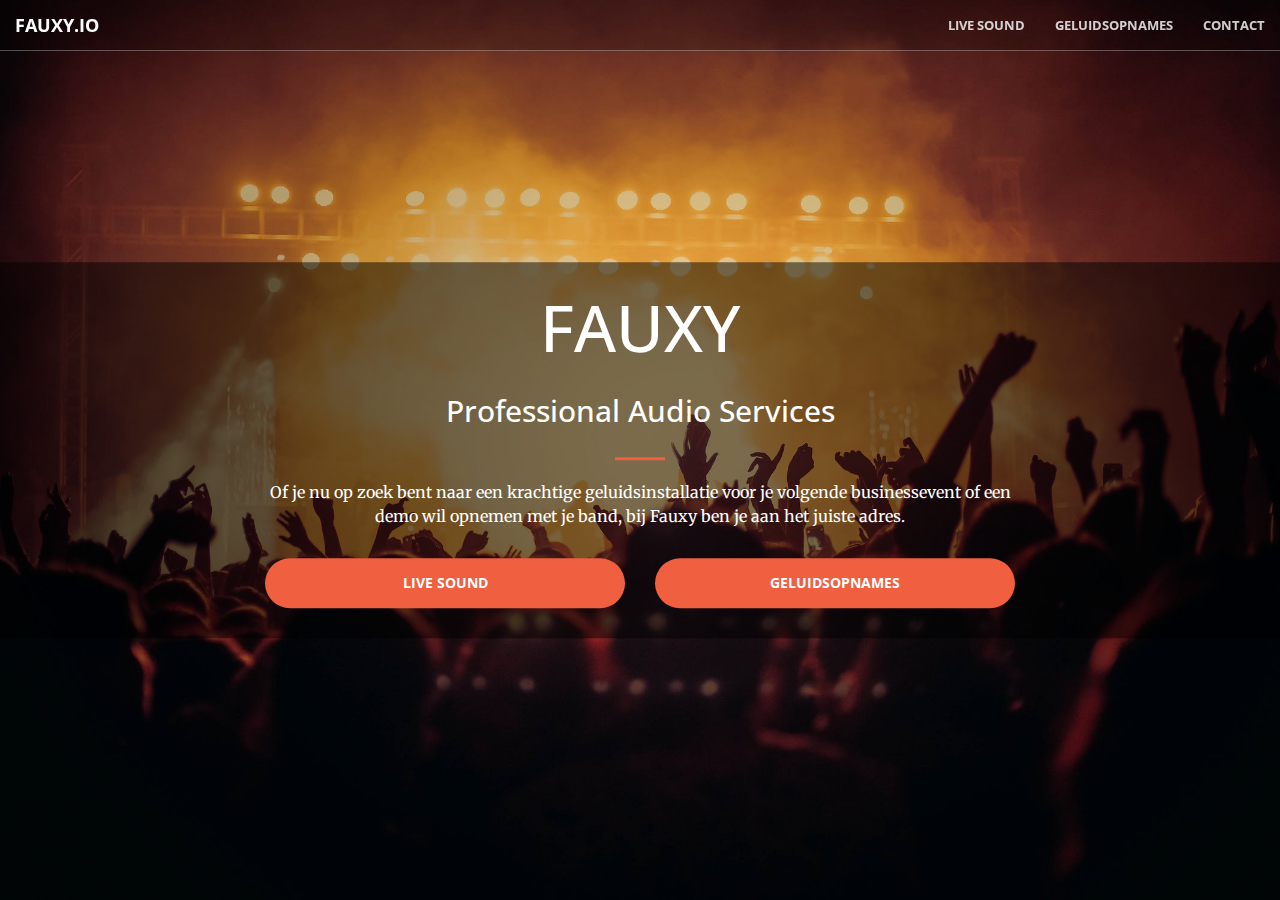
<file: index.html>
<!DOCTYPE html>
<html lang="nl">

<head>
    <meta charset="utf-8">
    <meta http-equiv="X-UA-Compatible" content="IE=edge">
    <meta name="viewport" content="width=device-width, initial-scale=1">
    <meta name="description" content="Live sound en geluidsopnames.">
    <meta name="author" content="Pieter Delbeke">
    <title>Fauxy.io - Professional Audio Services</title>

    <meta name="distribution" content="global">
    <meta name="language" content="dutch">
    <meta http-equiv="language" content="NL">
    <meta property="og:locale" content="nl_BE">
    <meta property="og:type" content="website">
    <meta property="og:title" content="Fauxy.io - Professional Audio Services">
    <meta property="og:description" content="Of je nu opzoek bent naar een krachtige geluidsinstallatie voor je volgende business event of een demo wil
    opnemen met je band, bij Fauxy ben je aan het juiste adres.">
    <meta property="og:url" content="https://www.fauxy.io">
    <meta property="og:site_name" content="Fauxy.io">
    <meta property="og:image" content="https://www.fauxy.io/img/portfolio/4.jpg">
    <meta name="twitter:creator" content="@delbekepieter">
    <meta name="twitter:card" content="summary_large_image">
    <meta name="twitter:title" content="Fauxy.io - Mobiele opnamestudio">
    <meta name="twitter:description" content="Of je nu opzoek bent naar een krachtige geluidsinstallatie voor je volgende business event of een demo wil
    opnemen met je band, bij Fauxy ben je aan het juiste adres.">
    <meta name="twitter:site" content="@delbekepieter">
    <meta name="twitter:domain" content="Fauxy.io">
    <meta name="twitter:image:src" content="https://www.fauxy.io/img/portfolio/4.jpg">

    <!-- Bootstrap Core CSS -->
    <link rel="stylesheet" href="/css/bootstrap.min.css" type="text/css">
    <link rel="canonical" href="https://www.fauxy.io" />

    <!-- Custom Fonts -->
    <link href='https://fonts.googleapis.com/css?family=Open+Sans:300italic,400italic,600italic,700italic,800italic,400,300,600,700,800'
        rel='stylesheet' type='text/css'>
    <link href='https://fonts.googleapis.com/css?family=Merriweather:400,300,300italic,400italic,700,700italic,900,900italic'
        rel='stylesheet' type='text/css'>
    <link rel="stylesheet" href="/font-awesome/css/font-awesome.min.css" type="text/css">

    <!-- Plugin CSS -->
    <link rel="stylesheet" href="/css/animate.min.css" type="text/css">

    <!-- Custom CSS -->
    <link rel="stylesheet" href="/css/creative.css" type="text/css">

    <!-- HTML5 Shim and Respond.js IE8 support of HTML5 elements and media queries -->
    <!-- WARNING: Respond.js doesn't work if you view the page via file:// -->
    <!--[if lt IE 9]>
        <script src="https://oss.maxcdn.com/libs/html5shiv/3.7.0/html5shiv.js"></script>
        <script src="https://oss.maxcdn.com/libs/respond.js/1.4.2/respond.min.js"></script>
    <![endif]-->
</head>
<style>
    html,
    body {
        background-color: #000308;
        color: white;
    }

    h1 {
        margin-top: 10px;
        margin-bottom: 10px;
        text-transform: uppercase;
    }

    .hero {
        height: 100%;
        text-align: center;
        background-size: cover;
    }

    .hero>.box {
        position: absolute;
        top: 50%;
        width: 100%;
        transform: translateY(-50%);
        background-color: rgba(0, 0, 0, 0.5);
        padding: 20px 0;
    }

    .btn {
        width: 100%;
        margin: 10px 0;
    }
</style>

<body id="page-top">
    <nav id="mainNav" class="navbar navbar-default navbar-fixed-top">
        <div class="container-fluid">
            <!-- Brand and toggle get grouped for better mobile display -->
            <div class="navbar-header">
                <button type="button" class="navbar-toggle collapsed" data-toggle="collapse" data-target="#bs-example-navbar-collapse-1">
                    <span class="sr-only">Toggle navigation</span>
                    <span class="icon-bar"></span>
                    <span class="icon-bar"></span>
                    <span class="icon-bar"></span>
                </button>
                <a class="navbar-brand page-scroll" href="/">Fauxy.io</a>
            </div>

            <!-- Collect the nav links, forms, and other content for toggling -->
            <div class="collapse navbar-collapse" id="bs-example-navbar-collapse-1">
                <ul class="nav navbar-nav navbar-right">
                    <li>
                        <a class="page-scroll" href="/livesound">Live Sound</a>
                    </li>
                    <li>
                        <a class="page-scroll" href="/recording">Geluidsopnames</a>
                    </li>
                    <li>
                        <a class="page-scroll" href="/contact">Contact</a>
                    </li>
                </ul>
            </div>
            <!-- /.navbar-collapse -->
        </div>
        <!-- /.container-fluid -->
    </nav>
    <div class="hero" style="background-image: url(../img/header-main.jpg);">
        <div class="box">
            <div class="container">
                <div class="row">
                    <div class="col-sm-12">
                        <h1>Fauxy</h1>
                    </div>
                </div>
                <div class="row">
                    <div class="col-sm-12">
                        <h2>Professional Audio Services</h2>
                    </div>
                </div>
                <div class="row">
                    <div class="col-sm-12">
                        <hr>
                    </div>
                </div>
                <div class="row">
                    <div class="col-sm-offset-2 col-sm-8">
                        <p>Of je nu op zoek bent naar een krachtige geluidsinstallatie voor je volgende businessevent of een
                            demo wil opnemen met je band, bij Fauxy ben je aan het juiste adres.</p>
                    </div>
                </div>
                <div class="row">
                    <div class="col-sm-offset-2 col-sm-4">
                        <a href="/livesound" class="btn btn-primary btn-xl page-scroll">Live Sound</a>
                    </div>
                    <div class="col-sm-4">
                        <a href="/recording" class="btn btn-primary btn-xl page-scroll">Geluidsopnames</a>
                    </div>
                </div>
            </div>
        </div>
    </div>

    <!-- jQuery -->
    <script src="/js/jquery.js"></script>

    <!-- Bootstrap Core JavaScript -->
    <script src="/js/bootstrap.min.js"></script>

    <!-- Plugin JavaScript -->
    <script src="/js/jquery.easing.min.js"></script>
    <script src="/js/jquery.fittext.js"></script>
    <script src="/js/wow.min.js"></script>

    <!-- Custom Theme JavaScript -->
    <script src="/js/creative.js"></script>

    <!-- Google Analytics -->
    <script>
        (function (i, s, o, g, r, a, m) {
            i['GoogleAnalyticsObject'] = r; i[r] = i[r] || function () {
                (i[r].q = i[r].q || []).push(arguments)
            }, i[r].l = 1 * new Date(); a = s.createElement(o),
                m = s.getElementsByTagName(o)[0]; a.async = 1; a.src = g; m.parentNode.insertBefore(a, m)
        })(window, document, 'script', '//www.google-analytics.com/analytics.js', 'ga');

        ga('create', 'UA-74346680-1', 'auto');
        ga('send', 'pageview');
    </script>
</body>

</html>
</file>
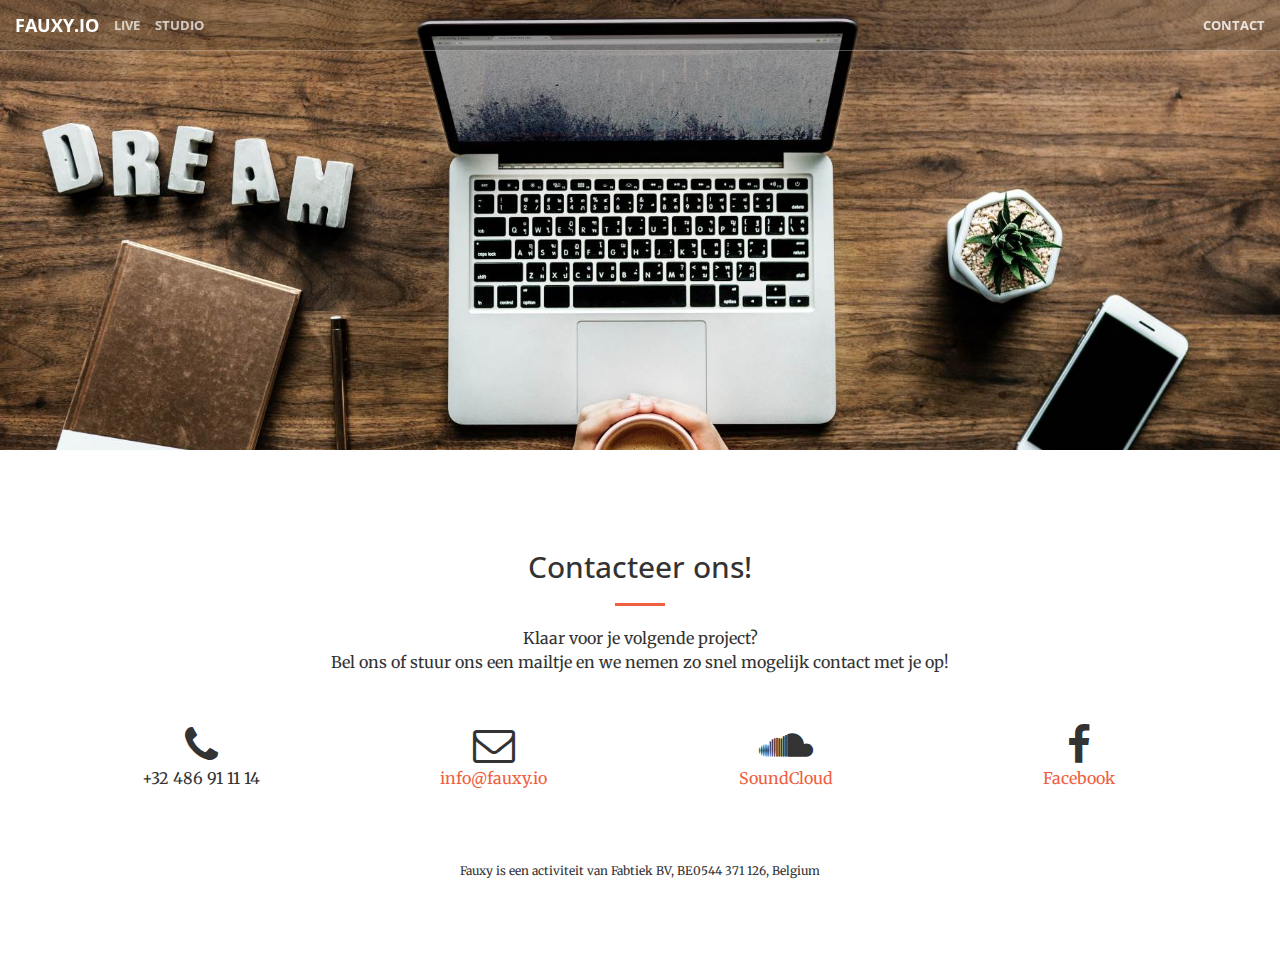
<file: contact/index.html>
<!DOCTYPE html>
<html lang="nl">
<head>
    <meta charset="utf-8">
    <meta http-equiv="X-UA-Compatible" content="IE=edge">
    <meta name="viewport" content="width=device-width, initial-scale=1">
    <meta name="description" content="Maak opnames van je groep op unieke locaties met onze mobiele opnamestudio.">
    <meta name="author" content="Pieter Delbeke">
    <title>Fauxy.io - Mobiele opnamestudio</title>

    <meta name="distribution" content="global">
    <meta name="language" content="dutch">
    <meta http-equiv="language" content="NL">
    <meta property="og:locale" content="nl_BE">
    <meta property="og:type" content="website">
    <meta property="og:title" content="Fauxy.io - Mobiele opnamestudio">
    <meta property="og:description" content="Maak opnames van je groep op unieke locaties met onze mobiele opnamestudio.">
    <meta property="og:url" content="https://www.fauxy.io">
    <meta property="og:site_name" content="Fauxy.io">
    <meta property="og:image" content="https://www.fauxy.io/img/portfolio/4.jpg">
    <meta name="twitter:creator" content="@delbekepieter">
    <meta name="twitter:card" content="summary_large_image">
    <meta name="twitter:title" content="Fauxy.io - Mobiele opnamestudio">
    <meta name="twitter:description" content="Maak opnames van je groep op unieke locaties met onze mobiele opnamestudio.">
    <meta name="twitter:site" content="@delbekepieter">
    <meta name="twitter:domain" content="Fauxy.io">
    <meta name="twitter:image:src" content="https://www.fauxy.io/img/portfolio/4.jpg">

    <!-- Bootstrap Core CSS -->
    <link rel="stylesheet" href="/css/bootstrap.min.css" type="text/css">
    <link rel="canonical" href="https://www.fauxy.io" />

    <!-- Custom Fonts -->
    <link href='https://fonts.googleapis.com/css?family=Open+Sans:300italic,400italic,600italic,700italic,800italic,400,300,600,700,800' rel='stylesheet' type='text/css'>
    <link href='https://fonts.googleapis.com/css?family=Merriweather:400,300,300italic,400italic,700,700italic,900,900italic' rel='stylesheet' type='text/css'>
    <link rel="stylesheet" href="/font-awesome/css/font-awesome.min.css" type="text/css">

    <!-- Plugin CSS -->
    <link rel="stylesheet" href="/css/animate.min.css" type="text/css">

    <!-- Custom CSS -->
    <link rel="stylesheet" href="/css/creative.css" type="text/css">

    <!-- HTML5 Shim and Respond.js IE8 support of HTML5 elements and media queries -->
    <!-- WARNING: Respond.js doesn't work if you view the page via file:// -->
    <!--[if lt IE 9]>
        <script src="https://oss.maxcdn.com/libs/html5shiv/3.7.0/html5shiv.js"></script>
        <script src="https://oss.maxcdn.com/libs/respond.js/1.4.2/respond.min.js"></script>
    <![endif]-->
</head>
<body id="page-top">

    <nav id="mainNav" class="navbar navbar-default navbar-fixed-top">
        <div class="container-fluid">
            <!-- Brand and toggle get grouped for better mobile display -->
            <div class="navbar-header">
                <button type="button" class="navbar-toggle collapsed" data-toggle="collapse" data-target="#bs-example-navbar-collapse-1">
                    <span class="sr-only">Toggle navigation</span>
                    <span class="icon-bar"></span>
                    <span class="icon-bar"></span>
                    <span class="icon-bar"></span>
                </button>   
                <a class="navbar-brand page-scroll" href="/">Fauxy.io</a>
                <a class="navbar-brand page-scroll subbrand" href="/livesound">Live</a>
                <a class="navbar-brand page-scroll subbrand" href="/recording">Studio</a>
            </div>

            <!-- Collect the nav links, forms, and other content for toggling -->
            <div class="collapse navbar-collapse" id="bs-example-navbar-collapse-1">
                <ul class="nav navbar-nav navbar-right">
                    <li>
                        <a class="page-scroll" href="/contact">Contact</a>
                    </li>
                </ul>
            </div>
            <!-- /.navbar-collapse -->
        </div>
        <!-- /.container-fluid -->
    </nav>

    <header style="background-image: url(../img/header-contact.jpg); height: 50%; min-height: 50%;">
    </header>

    <section id="contact">
        <div class="container">
            <div class="row">
                <div class="col-lg-8 col-lg-offset-2 text-center" style="margin-bottom: 30px;">
                    <h2 class="section-heading">Contacteer ons!</h2>
                    <hr class="primary">
                    <p>Klaar voor je volgende project?<br>
                       Bel ons of stuur ons een mailtje en we nemen zo snel mogelijk contact met je op!</p>
                </div>
                <div class="col-lg-3 text-center">
                    <i class="fa fa-phone fa-3x wow bounceIn"></i>
                    <p>+32 486 91 11 14</p>
                </div>
                <div class="col-lg-3 text-center">
                    <i class="fa fa-envelope-o fa-3x wow bounceIn" data-wow-delay=".1s"></i>
                    <p><a href="mailto:info@fauxy.io">info@fauxy.io</a></p>
                </div>
                <div class="col-lg-3 text-center">
                    <i class="fa fa-soundcloud fa-3x wow bounceIn" data-wow-delay=".1s"></i>
                    <p><a href="https://soundcloud.com/pieter-delbeke-89203799" target="_blank">SoundCloud</a></p>
                </div>
                <div class="col-lg-3 text-center">
                  <i class="fa fa-facebook fa-3x wow bounceIn" data-wow-delay=".1s"></i>
                  <p><a href="https://www.facebook.com/fauxy.io/" target="_blank">Facebook</a></p>
              </div>
                <div class="col-lg-8 col-lg-offset-2 text-center" style="margin-top:50px;">
                    <small>Fauxy is een activiteit van Fabtiek BV, BE0544 371 126, Belgium</small>
                </div>
            </div>
        </div>
    </section>

    <!-- jQuery -->
    <script src="/js/jquery.js"></script>

    <!-- Bootstrap Core JavaScript -->
    <script src="/js/bootstrap.min.js"></script>

    <!-- Plugin JavaScript -->
    <script src="/js/jquery.easing.min.js"></script>
    <script src="/js/jquery.fittext.js"></script>
    <script src="/js/wow.min.js"></script>

    <!-- Custom Theme JavaScript -->
    <script src="/js/creative.js"></script>

    <!-- Google Analytics -->
    <script>
      (function(i,s,o,g,r,a,m){i['GoogleAnalyticsObject']=r;i[r]=i[r]||function(){
      (i[r].q=i[r].q||[]).push(arguments)},i[r].l=1*new Date();a=s.createElement(o),
      m=s.getElementsByTagName(o)[0];a.async=1;a.src=g;m.parentNode.insertBefore(a,m)
      })(window,document,'script','//www.google-analytics.com/analytics.js','ga');

      ga('create', 'UA-74346680-1', 'auto');
      ga('send', 'pageview');
    </script>

</body>

</html>
</file>
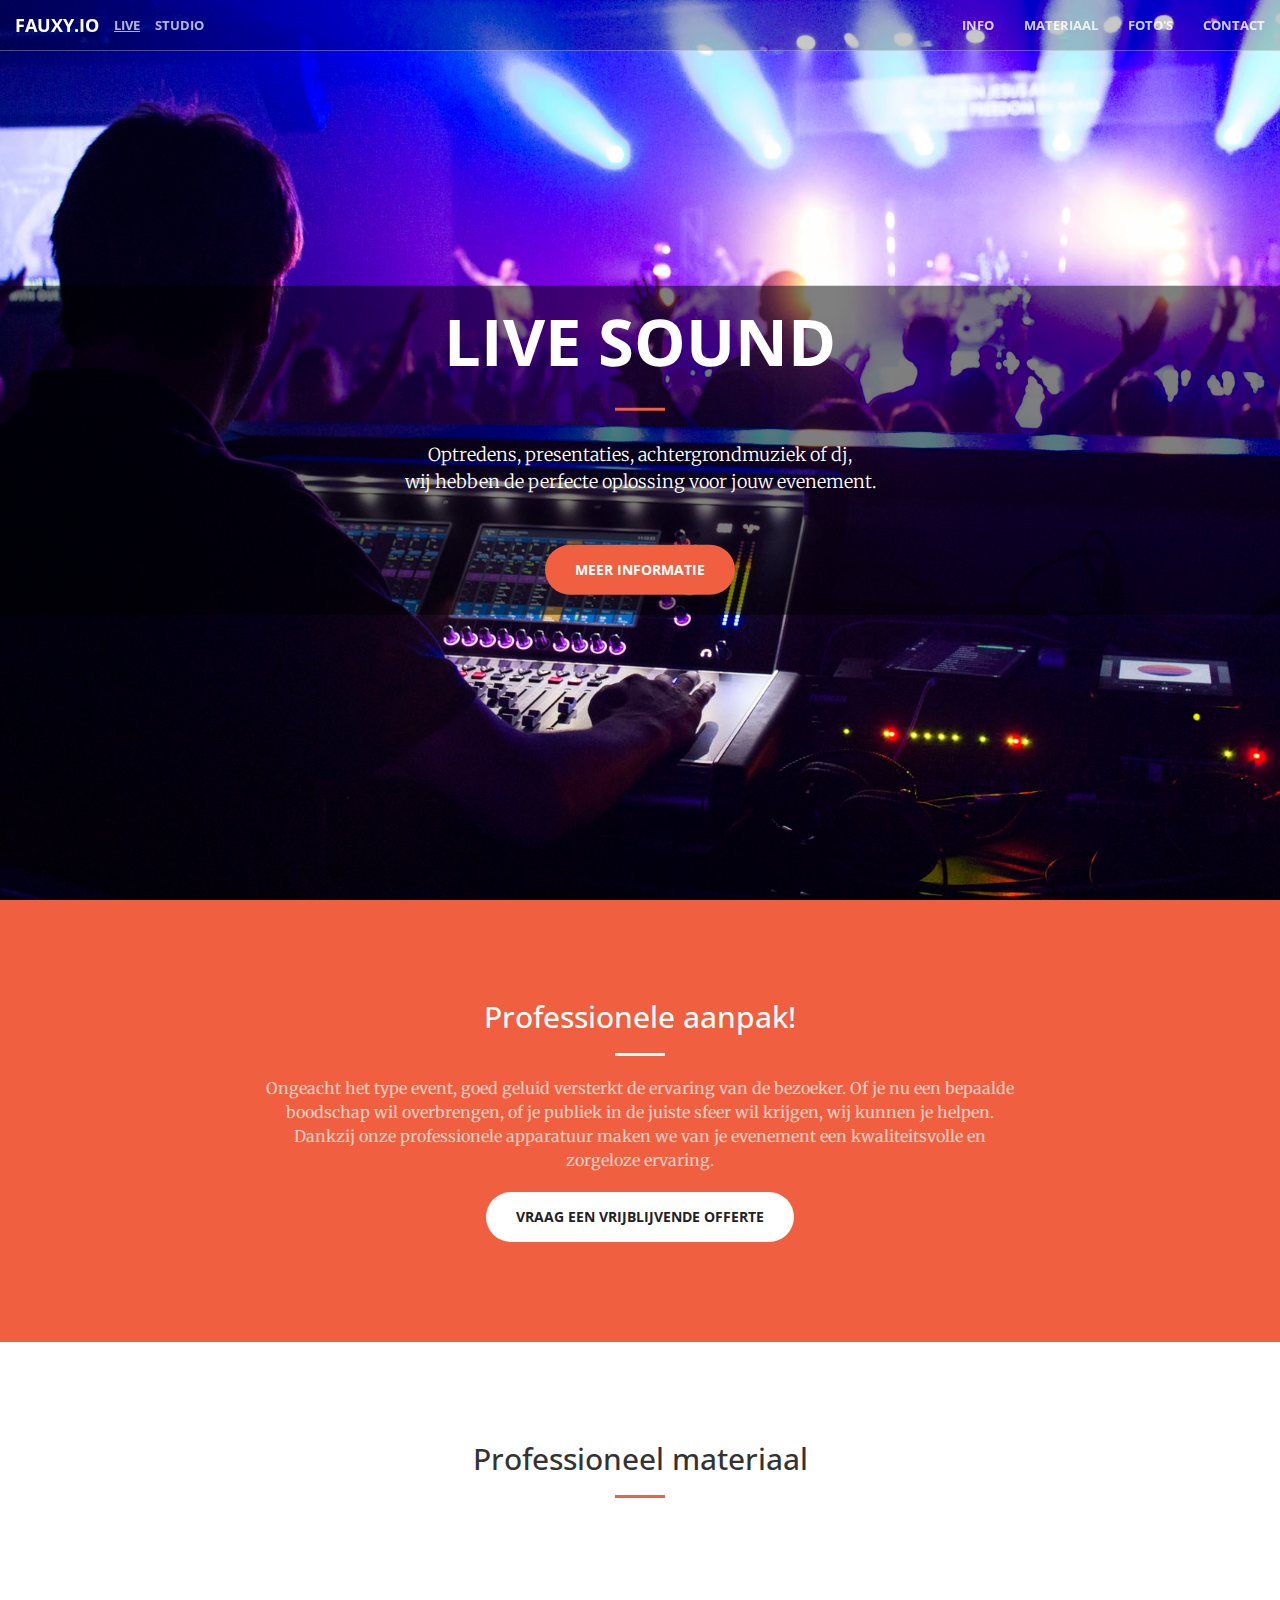
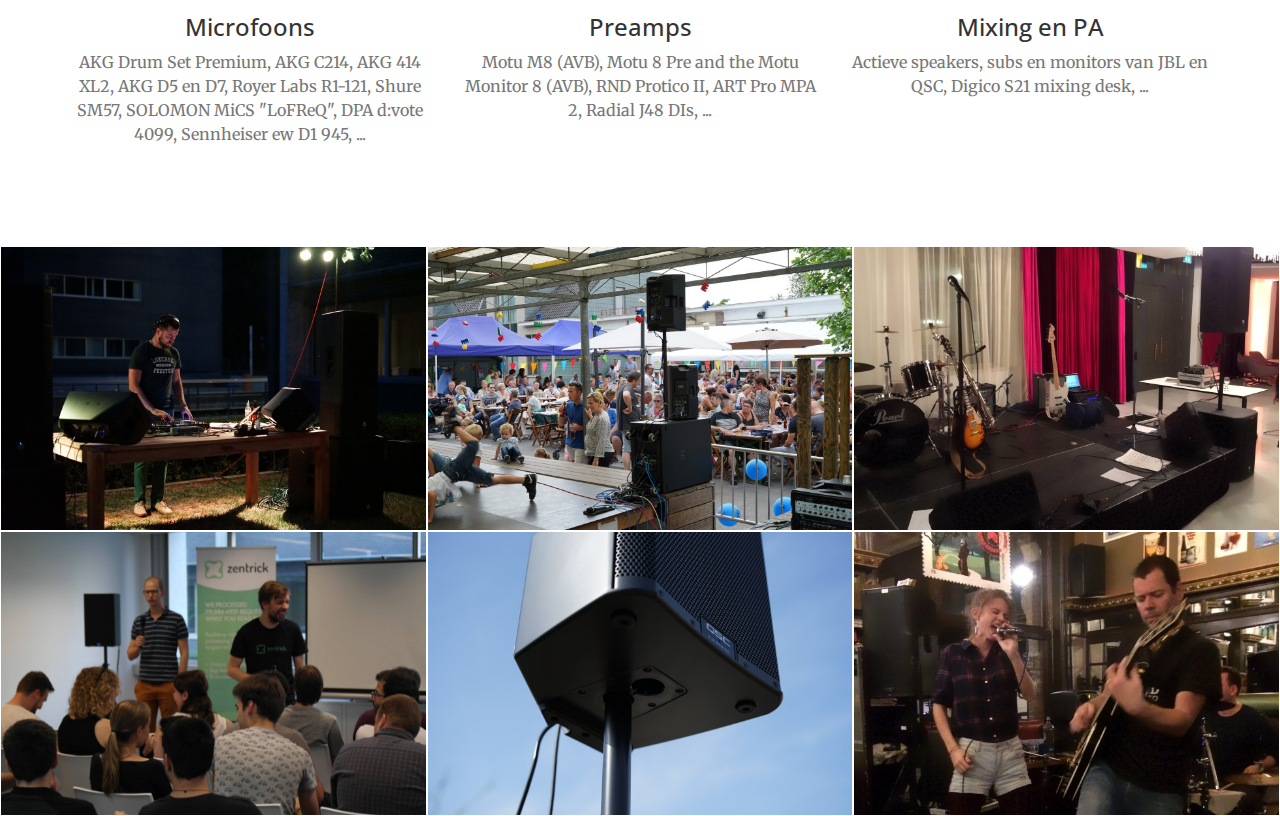
<file: livesound/index.html>
<!DOCTYPE html>
<html lang="nl">
<head>
    <meta charset="utf-8">
    <meta http-equiv="X-UA-Compatible" content="IE=edge">
    <meta name="viewport" content="width=device-width, initial-scale=1">
    <meta name="description" content="Optredens, presentaties, achtergrondmuziek of dj, wij hebben de perfecte oplossing voor jouw evenement.">
    <meta name="author" content="Pieter Delbeke">
    <title>Fauxy.io - Live Sound</title>

    <meta name="distribution" content="global">
    <meta name="language" content="dutch">
    <meta http-equiv="language" content="NL">
    <meta property="og:locale" content="nl_BE">
    <meta property="og:type" content="website">
    <meta property="og:title" content="Fauxy.io - Live Sound">
    <meta property="og:description" content="Optredens, presentaties, achtergrondmuziek of dj, wij hebben de perfecte oplossing voor jouw evenement.">
    <meta property="og:url" content="https://www.fauxy.io">
    <meta property="og:site_name" content="Fauxy.io">
    <meta property="og:image" content="https://www.fauxy.io/img/portfolio/5.jpg">
    <meta name="twitter:creator" content="@delbekepieter">
    <meta name="twitter:card" content="summary_large_image">
    <meta name="twitter:title" content="Fauxy.io - Live Sound">
    <meta name="twitter:description" content="Optredens, presentaties, achtergrondmuziek of dj, wij hebben de perfecte oplossing voor jouw evenement.">
    <meta name="twitter:site" content="@delbekepieter">
    <meta name="twitter:domain" content="Fauxy.io">
    <meta name="twitter:image:src" content="https://www.fauxy.io/img/portfolio/5.jpg">

    <!-- Bootstrap Core CSS -->
    <link rel="stylesheet" href="/css/bootstrap.min.css" type="text/css">
    <link rel="canonical" href="https://www.fauxy.io" />

    <!-- Custom Fonts -->
    <link href='https://fonts.googleapis.com/css?family=Open+Sans:300italic,400italic,600italic,700italic,800italic,400,300,600,700,800' rel='stylesheet' type='text/css'>
    <link href='https://fonts.googleapis.com/css?family=Merriweather:400,300,300italic,400italic,700,700italic,900,900italic' rel='stylesheet' type='text/css'>
    <link rel="stylesheet" href="/font-awesome/css/font-awesome.min.css" type="text/css">

    <!-- Plugin CSS -->
    <link rel="stylesheet" href="/css/animate.min.css" type="text/css">

    <!-- Custom CSS -->
    <link rel="stylesheet" href="/css/creative.css" type="text/css">

    <!-- HTML5 Shim and Respond.js IE8 support of HTML5 elements and media queries -->
    <!-- WARNING: Respond.js doesn't work if you view the page via file:// -->
    <!--[if lt IE 9]>
        <script src="https://oss.maxcdn.com/libs/html5shiv/3.7.0/html5shiv.js"></script>
        <script src="https://oss.maxcdn.com/libs/respond.js/1.4.2/respond.min.js"></script>
    <![endif]-->
</head>

<body id="page-top">
    <style>
        .portfolio-box .portfolio-box-caption .portfolio-box-caption-content .project-name {
            font-size: 14px;
        }
    </style>
    <nav id="mainNav" class="navbar navbar-default navbar-fixed-top">
        <div class="container-fluid">
            <!-- Brand and toggle get grouped for better mobile display -->
            <div class="navbar-header">
                <button type="button" class="navbar-toggle collapsed" data-toggle="collapse" data-target="#bs-example-navbar-collapse-1">
                    <span class="sr-only">Toggle navigation</span>
                    <span class="icon-bar"></span>
                    <span class="icon-bar"></span>
                    <span class="icon-bar"></span>
                </button>
                <a class="navbar-brand page-scroll" href="/">Fauxy.io</a>
                <a class="navbar-brand page-scroll subbrand" href="/livesound" style="text-decoration: underline;">Live</a>
                <a class="navbar-brand page-scroll subbrand" href="/recording">Studio</a>
            </div>

            <!-- Collect the nav links, forms, and other content for toggling -->
            <div class="collapse navbar-collapse" id="bs-example-navbar-collapse-1">
                <ul class="nav navbar-nav navbar-right">
                    <li>
                        <a class="page-scroll" href="#about">Info</a>
                    </li>
                    <li>
                        <a class="page-scroll" href="#gear">Materiaal</a>
                    </li>
                    <li>
                        <a class="page-scroll" href="#portfolio">Foto's</a>
                    </li>
                    <li>
                        <a class="page-scroll" href="/contact">Contact</a>
                    </li>
                </ul>
            </div>
            <!-- /.navbar-collapse -->
        </div>
        <!-- /.container-fluid -->
    </nav>

    <header style="background-image: url(../img/header-live.jpg);">
        <div class="header-content">
            <div class="header-content-inner">
                <h1>Live Sound</h1>
                <hr>
                <p>Optredens, presentaties, achtergrondmuziek of dj,<br /> wij hebben de perfecte oplossing voor jouw evenement.</p>
                <a href="#about" class="btn btn-primary btn-xl page-scroll">Meer informatie</a>
            </div>
        </div>
    </header>

    <section class="bg-primary" id="about">
        <div class="container">
            <div class="row">
                <div class="col-lg-8 col-lg-offset-2 text-center">
                    <h2 class="section-heading">Professionele aanpak!</h2>
                    <hr class="light">
                    <p class="text-faded">Ongeacht het type event, goed geluid versterkt de ervaring van de bezoeker. 
                        Of je nu een bepaalde boodschap wil overbrengen, of je publiek in de juiste sfeer wil krijgen, wij kunnen je helpen.
                        Dankzij onze professionele apparatuur maken we van je evenement een kwaliteitsvolle en zorgeloze ervaring.</p>
                    <a href="/contact" class="btn btn-default btn-xl">Vraag een vrijblijvende offerte</a>
                </div>
            </div>
        </div>
    </section>

    <section id="gear">
        <div class="container">
            <div class="row">
                <div class="col-lg-12 text-center">
                    <h2 class="section-heading">Professioneel materiaal</h2>
                    <hr class="primary">
                </div>
            </div>
        </div>
        <div class="container">
            <div class="row">
                <div class="col-lg-4 col-md-6 text-center">
                    <div class="service-box">
                        <i class="fa fa-4x fa-microphone wow bounceIn text-primary"></i>
                        <h3>Microfoons</h3>
                        <p class="text-muted">
                          AKG Drum Set Premium, AKG C214, AKG 414 XL2, AKG D5 en D7,
                          Royer Labs R1-121, Shure SM57, SOLOMON MiCS "LoFReQ",
                          DPA d:vote 4099, Sennheiser ew D1 945, ...
                          </p>
                    </div>
                </div>
                <div class="col-lg-4 col-md-6 text-center">
                    <div class="service-box">
                        <i class="fa fa-4x fa-tachometer wow bounceIn text-primary" data-wow-delay=".1s"></i>
                        <h3>Preamps</h3>
                        <p class="text-muted">Motu M8 (AVB), Motu 8 Pre and the Motu Monitor 8 (AVB),
                          RND Protico II, ART Pro MPA 2, Radial J48 DIs, ...</p>
                    </div>
                </div>
                <div class="col-lg-4 col-md-6 text-center">
                    <div class="service-box">
                        <i class="fa fa-4x fa-volume-up wow bounceIn text-primary" data-wow-delay=".2s"></i>
                        <h3>Mixing en PA</h3>
                        <p class="text-muted">Actieve speakers, subs en monitors van JBL en QSC, Digico S21 mixing desk, ...</p>
                    </div>
                </div>
            </div>
        </div>
    </section>

    <section class="no-padding" id="portfolio">
        <div class="container-fluid">
            <div class="row no-gutter">
                <div class="col-lg-4 col-sm-6">
                    <a href="#" class="portfolio-box" onclick="return false;">
                        <img src="/img/live/1.jpg" class="img-responsive" alt="">
                        <div class="portfolio-box-caption">
                            <div class="portfolio-box-caption-content">
                                <div class="project-category text-faded">
                                    Feest met dj
                                </div>
                                <div class="project-name">
                                    Subs, tops en monitors voor dj.
                                </div>
                            </div>
                        </div>
                    </a>
                </div>
                <div class="col-lg-4 col-sm-6">
                    <a href="#" class="portfolio-box" onclick="return false;">
                        <img src="/img/live/2.jpg" class="img-responsive" alt="">
                        <div class="portfolio-box-caption">
                            <div class="portfolio-box-caption-content">
                                <div class="project-category text-faded">
                                    Publiek evenement
                                </div>
                                <div class="project-name">
                                    Subs, tops, front fills, microfoons en FOH mixing.
                                </div>
                            </div>
                        </div>
                    </a>
                </div>
                <div class="col-lg-4 col-sm-6">
                    <a href="#" class="portfolio-box" onclick="return false;">
                        <img src="/img/live/3.jpg" class="img-responsive" alt="">
                        <div class="portfolio-box-caption">
                            <div class="portfolio-box-caption-content">
                                <div class="project-category text-faded">
                                    Live optredens
                                </div>
                                <div class="project-name">
                                    Subs, tops, microfoons, DI's, FOH mixing en monitors.
                                </div>
                            </div>
                        </div>
                    </a>
                </div>
                <div class="col-lg-4 col-sm-6">
                    <a href="#" class="portfolio-box" onclick="return false;">
                        <img src="/img/live/4.jpg" class="img-responsive" alt="">
                        <div class="portfolio-box-caption">
                            <div class="portfolio-box-caption-content">
                                <div class="project-category text-faded">
                                    Zakelijk Evenement
                                </div>
                                <div class="project-name">
                                    Tops, draadloze microfoons en mixer.
                                </div>
                            </div>
                        </div>
                    </a>
                </div>
                <div class="col-lg-4 col-sm-6">
                    <a href="#" class="portfolio-box" onclick="return false;">
                        <img src="/img/live/5.jpg" class="img-responsive" alt="">
                        <div class="portfolio-box-caption">
                            <div class="portfolio-box-caption-content">
                                <div class="project-category text-faded">
                                    Outdoor Event
                                </div>
                                <div class="project-name">
                                    Tops, subs, rain covers en mixer.
                                </div>
                            </div>
                        </div>
                    </a>
                </div>
                <div class="col-lg-4 col-sm-6">
                    <a href="#" class="portfolio-box" onclick="return false;">
                        <img src="/img/live/6.jpg" class="img-responsive" alt="">
                        <div class="portfolio-box-caption">
                            <div class="portfolio-box-caption-content">
                                <div class="project-category text-faded">
                                    Klein optreden
                                </div>
                                <div class="project-name">
                                    Tops, microfoons en mixing.
                                </div>
                            </div>
                        </div>
                    </a>
                </div>
            </div>
        </div>
    </section>

    <!-- jQuery -->
    <script src="/js/jquery.js"></script>

    <!-- Bootstrap Core JavaScript -->
    <script src="/js/bootstrap.min.js"></script>

    <!-- Plugin JavaScript -->
    <script src="/js/jquery.easing.min.js"></script>
    <script src="/js/jquery.fittext.js"></script>
    <script src="/js/wow.min.js"></script>

    <!-- Custom Theme JavaScript -->
    <script src="/js/creative.js"></script>

    <!-- Google Analytics -->
    <script>
      (function(i,s,o,g,r,a,m){i['GoogleAnalyticsObject']=r;i[r]=i[r]||function(){
      (i[r].q=i[r].q||[]).push(arguments)},i[r].l=1*new Date();a=s.createElement(o),
      m=s.getElementsByTagName(o)[0];a.async=1;a.src=g;m.parentNode.insertBefore(a,m)
      })(window,document,'script','//www.google-analytics.com/analytics.js','ga');

      ga('create', 'UA-74346680-1', 'auto');
      ga('send', 'pageview');
    </script>

</body>

</html>
</file>
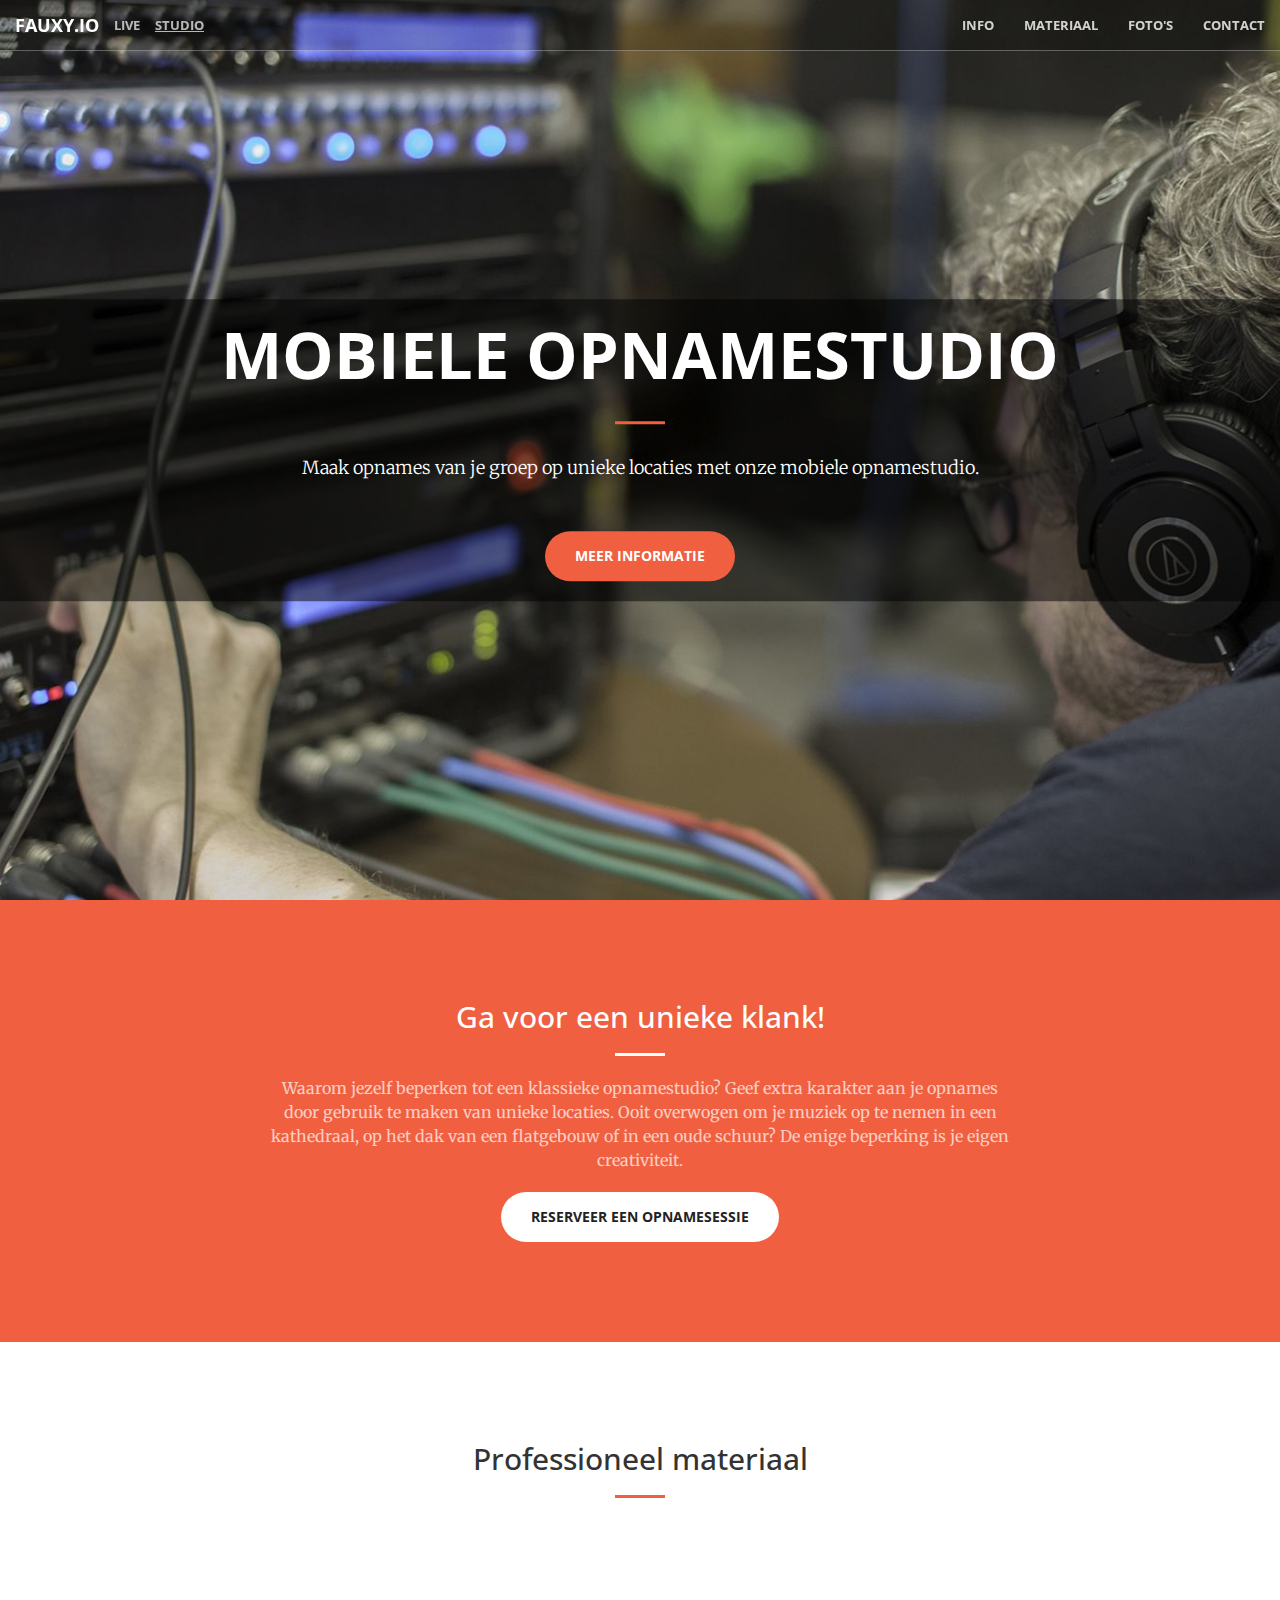
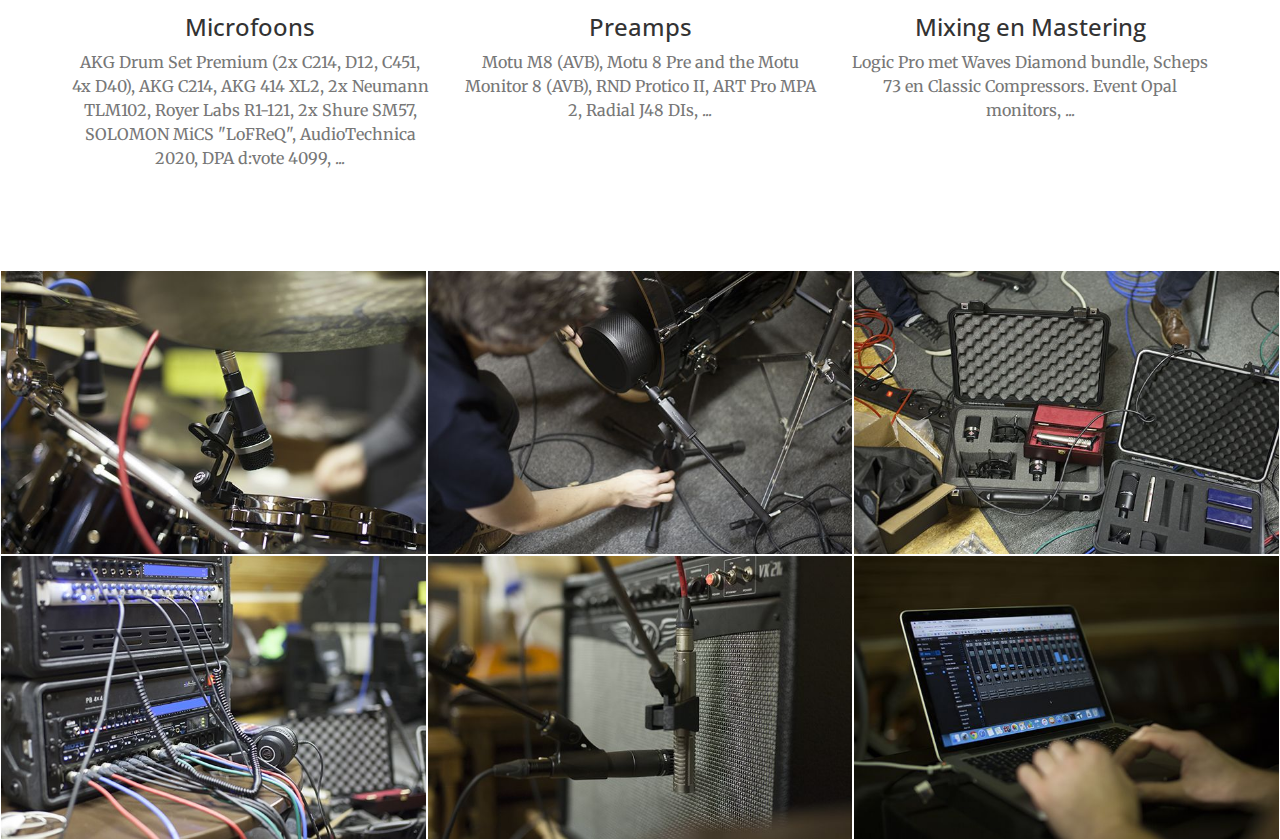
<file: recording/index.html>
<!DOCTYPE html>
<html lang="nl">
<head>
    <meta charset="utf-8">
    <meta http-equiv="X-UA-Compatible" content="IE=edge">
    <meta name="viewport" content="width=device-width, initial-scale=1">
    <meta name="description" content="Maak opnames van je groep op unieke locaties met onze mobiele opnamestudio.">
    <meta name="author" content="Pieter Delbeke">
    <title>Fauxy.io - Mobiele opnamestudio</title>

    <meta name="distribution" content="global">
    <meta name="language" content="dutch">
    <meta http-equiv="language" content="NL">
    <meta property="og:locale" content="nl_BE">
    <meta property="og:type" content="website">
    <meta property="og:title" content="Fauxy.io - Mobiele opnamestudio">
    <meta property="og:description" content="Maak opnames van je groep op unieke locaties met onze mobiele opnamestudio.">
    <meta property="og:url" content="https://www.fauxy.io">
    <meta property="og:site_name" content="Fauxy.io">
    <meta property="og:image" content="https://www.fauxy.io/img/portfolio/4.jpg">
    <meta name="twitter:creator" content="@delbekepieter">
    <meta name="twitter:card" content="summary_large_image">
    <meta name="twitter:title" content="Fauxy.io - Mobiele opnamestudio">
    <meta name="twitter:description" content="Maak opnames van je groep op unieke locaties met onze mobiele opnamestudio.">
    <meta name="twitter:site" content="@delbekepieter">
    <meta name="twitter:domain" content="Fauxy.io">
    <meta name="twitter:image:src" content="https://www.fauxy.io/img/portfolio/4.jpg">

    <!-- Bootstrap Core CSS -->
    <link rel="stylesheet" href="/css/bootstrap.min.css" type="text/css">
    <link rel="canonical" href="https://www.fauxy.io" />

    <!-- Custom Fonts -->
    <link href='https://fonts.googleapis.com/css?family=Open+Sans:300italic,400italic,600italic,700italic,800italic,400,300,600,700,800' rel='stylesheet' type='text/css'>
    <link href='https://fonts.googleapis.com/css?family=Merriweather:400,300,300italic,400italic,700,700italic,900,900italic' rel='stylesheet' type='text/css'>
    <link rel="stylesheet" href="/font-awesome/css/font-awesome.min.css" type="text/css">

    <!-- Plugin CSS -->
    <link rel="stylesheet" href="/css/animate.min.css" type="text/css">

    <!-- Custom CSS -->
    <link rel="stylesheet" href="/css/creative.css" type="text/css">

    <!-- HTML5 Shim and Respond.js IE8 support of HTML5 elements and media queries -->
    <!-- WARNING: Respond.js doesn't work if you view the page via file:// -->
    <!--[if lt IE 9]>
        <script src="https://oss.maxcdn.com/libs/html5shiv/3.7.0/html5shiv.js"></script>
        <script src="https://oss.maxcdn.com/libs/respond.js/1.4.2/respond.min.js"></script>
    <![endif]-->
</head>

<body id="page-top">
    <nav id="mainNav" class="navbar navbar-default navbar-fixed-top">
        <div class="container-fluid">
            <!-- Brand and toggle get grouped for better mobile display -->
            <div class="navbar-header">
                <button type="button" class="navbar-toggle collapsed" data-toggle="collapse" data-target="#bs-example-navbar-collapse-1">
                    <span class="sr-only">Toggle navigation</span>
                    <span class="icon-bar"></span>
                    <span class="icon-bar"></span>
                    <span class="icon-bar"></span>
                </button>
                <a class="navbar-brand page-scroll" href="/">Fauxy.io</a>
                <a class="navbar-brand page-scroll subbrand" href="/livesound">Live</a>
                <a class="navbar-brand page-scroll subbrand" href="/recording" style="text-decoration: underline;">Studio</a>
            </div>

            <!-- Collect the nav links, forms, and other content for toggling -->
            <div class="collapse navbar-collapse" id="bs-example-navbar-collapse-1">
                <ul class="nav navbar-nav navbar-right">
                    <li>
                        <a class="page-scroll" href="#about">Info</a>
                    </li>
                    <li>
                        <a class="page-scroll" href="#gear">Materiaal</a>
                    </li>
                    <li>
                        <a class="page-scroll" href="#portfolio">Foto's</a>
                    </li>
                    <li>
                        <a class="page-scroll" href="/contact">Contact</a>
                    </li>
                </ul>
            </div>
            <!-- /.navbar-collapse -->
        </div>
        <!-- /.container-fluid -->
    </nav>

    <header style="background-image: url(../img/header.jpg);">
        <div class="header-content">
            <div class="header-content-inner">
                <h1>Mobiele opnamestudio</h1>
                <hr>
                <p>Maak opnames van je groep op unieke locaties met onze mobiele opnamestudio.</p>
                <a href="#about" class="btn btn-primary btn-xl page-scroll">Meer informatie</a>
            </div>
        </div>
    </header>

    <section class="bg-primary" id="about">
        <div class="container">
            <div class="row">
                <div class="col-lg-8 col-lg-offset-2 text-center">
                    <h2 class="section-heading">Ga voor een unieke klank!</h2>
                    <hr class="light">
                    <p class="text-faded">Waarom jezelf beperken tot een klassieke opnamestudio? Geef extra karakter aan je opnames door gebruik te maken van unieke locaties.
                      Ooit overwogen om je muziek op te nemen in een kathedraal, op het dak van een flatgebouw of in een oude schuur? De enige beperking is je eigen creativiteit.</p>
                    <a href="/contact" class="btn btn-default btn-xl">Reserveer een opnamesessie</a>
                </div>
            </div>
        </div>
    </section>

    <section id="gear">
        <div class="container">
            <div class="row">
                <div class="col-lg-12 text-center">
                    <h2 class="section-heading">Professioneel materiaal</h2>
                    <hr class="primary">
                </div>
            </div>
        </div>
        <div class="container">
            <div class="row">
                <div class="col-lg-4 col-md-6 text-center">
                    <div class="service-box">
                        <i class="fa fa-4x fa-microphone wow bounceIn text-primary"></i>
                        <h3>Microfoons</h3>
                        <p class="text-muted">
                          AKG Drum Set Premium (2x C214, D12, C451, 4x D40), AKG C214, AKG 414 XL2,
                          2x Neumann TLM102, Royer Labs R1-121, 2x Shure SM57, SOLOMON MiCS "LoFReQ",
                          AudioTechnica 2020, DPA d:vote 4099, ...
                          </p>
                    </div>
                </div>
                <div class="col-lg-4 col-md-6 text-center">
                    <div class="service-box">
                        <i class="fa fa-4x fa-tachometer wow bounceIn text-primary" data-wow-delay=".1s"></i>
                        <h3>Preamps</h3>
                        <p class="text-muted">Motu M8 (AVB), Motu 8 Pre and the Motu Monitor 8 (AVB),
                          RND Protico II, ART Pro MPA 2, Radial J48 DIs, ...</p>
                    </div>
                </div>
                <div class="col-lg-4 col-md-6 text-center">
                    <div class="service-box">
                        <i class="fa fa-4x fa-volume-up wow bounceIn text-primary" data-wow-delay=".2s"></i>
                        <h3>Mixing en Mastering</h3>
                        <p class="text-muted">Logic Pro met Waves Diamond bundle, Scheps 73 en Classic Compressors.
                        Event Opal monitors, ...</p>
                    </div>
                </div>
            </div>
        </div>
    </section>

    <section class="no-padding" id="portfolio">
        <div class="container-fluid">
            <div class="row no-gutter">
                <div class="col-lg-4 col-sm-6">
                    <a href="#" class="portfolio-box" onclick="return false;">
                        <img src="/img/portfolio/1.jpg" class="img-responsive" alt="">
                        <div class="portfolio-box-caption">
                            <div class="portfolio-box-caption-content">
                                <div class="project-category text-faded">
                                    Professionele apparatuur
                                </div>
                                <div class="project-name">
                                    We gebruiken enkel apparatuur die aan de hoogste standaarden voldoet.
                                </div>
                            </div>
                        </div>
                    </a>
                </div>
                <div class="col-lg-4 col-sm-6">
                    <a href="#" class="portfolio-box" onclick="return false;">
                        <img src="/img/portfolio/2.jpg" class="img-responsive" alt="">
                        <div class="portfolio-box-caption">
                            <div class="portfolio-box-caption-content">
                                <div class="project-category text-faded">
                                    Een stap verder
                                </div>
                                <div class="project-name">
                                    We hebben enkele heel unieke microfoons, zoals de LoFReQ.
                                </div>
                            </div>
                        </div>
                    </a>
                </div>
                <div class="col-lg-4 col-sm-6">
                    <a href="#" class="portfolio-box" onclick="return false;">
                        <img src="/img/portfolio/3.jpg" class="img-responsive" alt="">
                        <div class="portfolio-box-caption">
                            <div class="portfolio-box-caption-content">
                                <div class="project-category text-faded">
                                    Alles mobiel
                                </div>
                                <div class="project-name">
                                    Al onze apparatuur zit in robuuste flightcases.
                                </div>
                            </div>
                        </div>
                    </a>
                </div>
                <div class="col-lg-4 col-sm-6">
                    <a href="#" class="portfolio-box" onclick="return false;">
                        <img src="/img/portfolio/4.jpg" class="img-responsive" alt="">
                        <div class="portfolio-box-caption">
                            <div class="portfolio-box-caption-content">
                                <div class="project-category text-faded">
                                    Geen beperkingen
                                </div>
                                <div class="project-name">
                                    Ongeacht de grootte van je band, wij hebben de oplossing.
                                </div>
                            </div>
                        </div>
                    </a>
                </div>
                <div class="col-lg-4 col-sm-6">
                    <a href="#" class="portfolio-box" onclick="return false;">
                        <img src="/img/portfolio/5.jpg" class="img-responsive" alt="">
                        <div class="portfolio-box-caption">
                            <div class="portfolio-box-caption-content">
                                <div class="project-category text-faded">
                                    Het is de klank die telt
                                </div>
                                <div class="project-name">
                                    We hebben de juiste microfoon voor de juiste job.
                                </div>
                            </div>
                        </div>
                    </a>
                </div>
                <div class="col-lg-4 col-sm-6">
                    <a href="#" class="portfolio-box" onclick="return false;">
                        <img src="/img/portfolio/6.jpg" class="img-responsive" alt="">
                        <div class="portfolio-box-caption">
                            <div class="portfolio-box-caption-content">
                                <div class="project-category text-faded">
                                    Multi-Track Opnames
                                </div>
                                <div class="project-name">
                                    Elke microfoon wordt afzonderlijk opgenomen, zodat we nadien maximale vrijheid hebben tijdens het afmixen.
                                </div>
                            </div>
                        </div>
                    </a>
                </div>
            </div>
        </div>
    </section>

    <!-- jQuery -->
    <script src="/js/jquery.js"></script>

    <!-- Bootstrap Core JavaScript -->
    <script src="/js/bootstrap.min.js"></script>

    <!-- Plugin JavaScript -->
    <script src="/js/jquery.easing.min.js"></script>
    <script src="/js/jquery.fittext.js"></script>
    <script src="/js/wow.min.js"></script>

    <!-- Custom Theme JavaScript -->
    <script src="/js/creative.js"></script>

    <!-- Google Analytics -->
    <script>
      (function(i,s,o,g,r,a,m){i['GoogleAnalyticsObject']=r;i[r]=i[r]||function(){
      (i[r].q=i[r].q||[]).push(arguments)},i[r].l=1*new Date();a=s.createElement(o),
      m=s.getElementsByTagName(o)[0];a.async=1;a.src=g;m.parentNode.insertBefore(a,m)
      })(window,document,'script','//www.google-analytics.com/analytics.js','ga');

      ga('create', 'UA-74346680-1', 'auto');
      ga('send', 'pageview');
    </script>

</body>

</html>
</file>
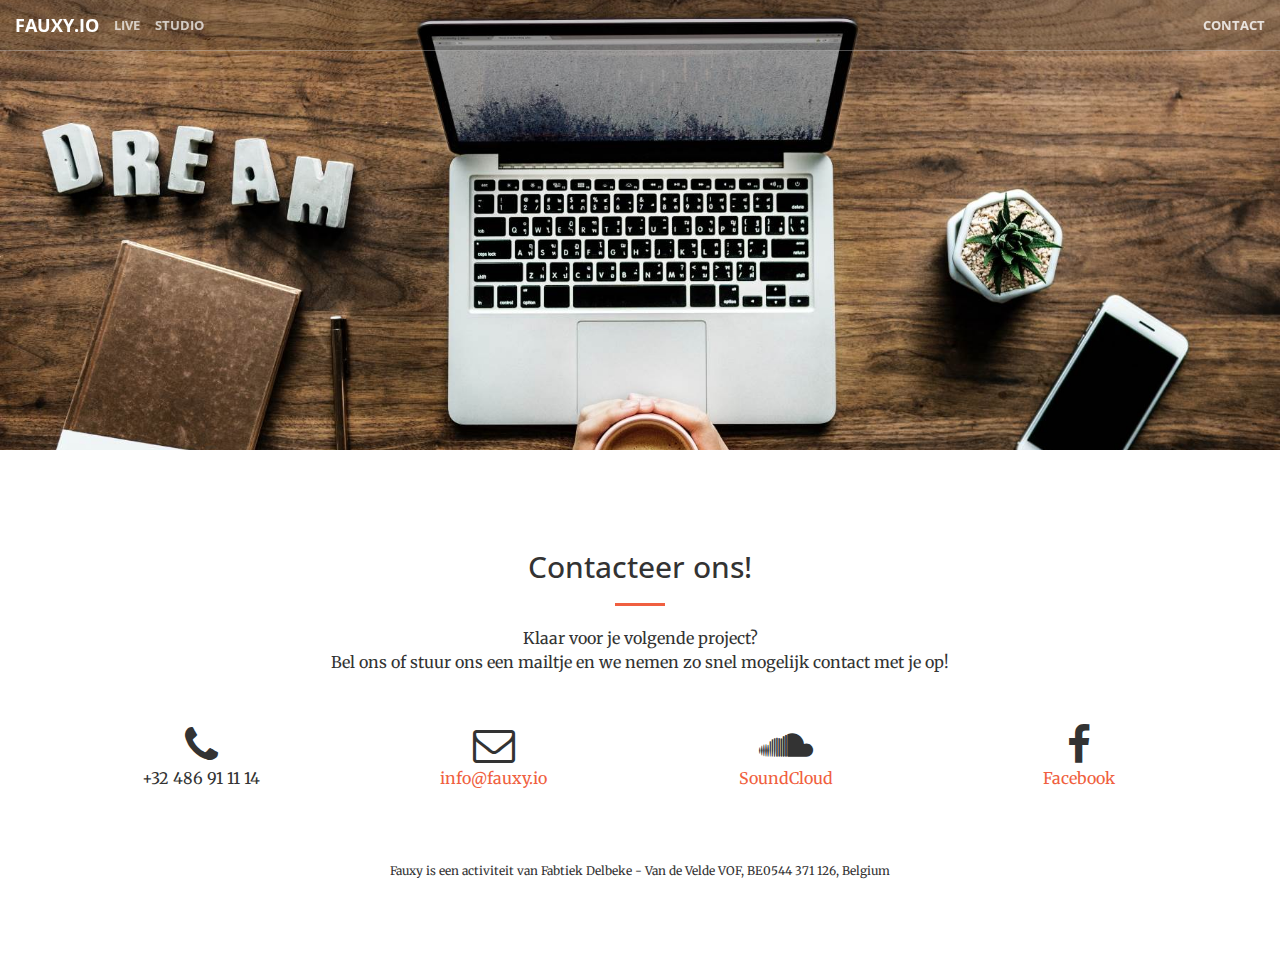
<file: contact.html>
<!DOCTYPE html>
<html lang="nl">
<head>
    <meta charset="utf-8">
    <meta http-equiv="X-UA-Compatible" content="IE=edge">
    <meta name="viewport" content="width=device-width, initial-scale=1">
    <meta name="description" content="Maak opnames van je groep op unieke locaties met onze mobiele opnamestudio.">
    <meta name="author" content="Pieter Delbeke">
    <title>Fauxy.io - Mobiele opnamestudio</title>

    <meta name="distribution" content="global">
    <meta name="language" content="dutch">
    <meta http-equiv="language" content="NL">
    <meta property="og:locale" content="nl_BE">
    <meta property="og:type" content="website">
    <meta property="og:title" content="Fauxy.io - Mobiele opnamestudio">
    <meta property="og:description" content="Maak opnames van je groep op unieke locaties met onze mobiele opnamestudio.">
    <meta property="og:url" content="https://www.fauxy.io">
    <meta property="og:site_name" content="Fauxy.io">
    <meta property="og:image" content="https://www.fauxy.io/img/portfolio/4.jpg">
    <meta name="twitter:creator" content="@delbekepieter">
    <meta name="twitter:card" content="summary_large_image">
    <meta name="twitter:title" content="Fauxy.io - Mobiele opnamestudio">
    <meta name="twitter:description" content="Maak opnames van je groep op unieke locaties met onze mobiele opnamestudio.">
    <meta name="twitter:site" content="@delbekepieter">
    <meta name="twitter:domain" content="Fauxy.io">
    <meta name="twitter:image:src" content="https://www.fauxy.io/img/portfolio/4.jpg">

    <!-- Bootstrap Core CSS -->
    <link rel="stylesheet" href="css/bootstrap.min.css" type="text/css">
    <link rel="canonical" href="https://www.fauxy.io" />

    <!-- Custom Fonts -->
    <link href='https://fonts.googleapis.com/css?family=Open+Sans:300italic,400italic,600italic,700italic,800italic,400,300,600,700,800' rel='stylesheet' type='text/css'>
    <link href='https://fonts.googleapis.com/css?family=Merriweather:400,300,300italic,400italic,700,700italic,900,900italic' rel='stylesheet' type='text/css'>
    <link rel="stylesheet" href="font-awesome/css/font-awesome.min.css" type="text/css">

    <!-- Plugin CSS -->
    <link rel="stylesheet" href="css/animate.min.css" type="text/css">

    <!-- Custom CSS -->
    <link rel="stylesheet" href="css/creative.css" type="text/css">

    <!-- HTML5 Shim and Respond.js IE8 support of HTML5 elements and media queries -->
    <!-- WARNING: Respond.js doesn't work if you view the page via file:// -->
    <!--[if lt IE 9]>
        <script src="https://oss.maxcdn.com/libs/html5shiv/3.7.0/html5shiv.js"></script>
        <script src="https://oss.maxcdn.com/libs/respond.js/1.4.2/respond.min.js"></script>
    <![endif]-->
</head>
<body id="page-top">

    <nav id="mainNav" class="navbar navbar-default navbar-fixed-top">
        <div class="container-fluid">
            <!-- Brand and toggle get grouped for better mobile display -->
            <div class="navbar-header">
                <button type="button" class="navbar-toggle collapsed" data-toggle="collapse" data-target="#bs-example-navbar-collapse-1">
                    <span class="sr-only">Toggle navigation</span>
                    <span class="icon-bar"></span>
                    <span class="icon-bar"></span>
                    <span class="icon-bar"></span>
                </button>   
                <a class="navbar-brand page-scroll" href="/">Fauxy.io</a>
                <a class="navbar-brand page-scroll subbrand" href="/livesound.html">Live</a>
                <a class="navbar-brand page-scroll subbrand" href="/recording.html">Studio</a>
            </div>

            <!-- Collect the nav links, forms, and other content for toggling -->
            <div class="collapse navbar-collapse" id="bs-example-navbar-collapse-1">
                <ul class="nav navbar-nav navbar-right">
                    <li>
                        <a class="page-scroll" href="contact.html">Contact</a>
                    </li>
                </ul>
            </div>
            <!-- /.navbar-collapse -->
        </div>
        <!-- /.container-fluid -->
    </nav>

    <header style="background-image: url(../img/header-contact.jpg); height: 50%; min-height: 50%;">
    </header>

    <section id="contact">
        <div class="container">
            <div class="row">
                <div class="col-lg-8 col-lg-offset-2 text-center" style="margin-bottom: 30px;">
                    <h2 class="section-heading">Contacteer ons!</h2>
                    <hr class="primary">
                    <p>Klaar voor je volgende project?<br>
                       Bel ons of stuur ons een mailtje en we nemen zo snel mogelijk contact met je op!</p>
                </div>
                <div class="col-lg-3 text-center">
                    <i class="fa fa-phone fa-3x wow bounceIn"></i>
                    <p>+32 486 91 11 14</p>
                </div>
                <div class="col-lg-3 text-center">
                    <i class="fa fa-envelope-o fa-3x wow bounceIn" data-wow-delay=".1s"></i>
                    <p><a href="mailto:info@fauxy.io">info@fauxy.io</a></p>
                </div>
                <div class="col-lg-3 text-center">
                    <i class="fa fa-soundcloud fa-3x wow bounceIn" data-wow-delay=".1s"></i>
                    <p><a href="https://soundcloud.com/pieter-delbeke-89203799" target="_blank">SoundCloud</a></p>
                </div>
                <div class="col-lg-3 text-center">
                  <i class="fa fa-facebook fa-3x wow bounceIn" data-wow-delay=".1s"></i>
                  <p><a href="https://www.facebook.com/fauxy.io/" target="_blank">Facebook</a></p>
              </div>
                <div class="col-lg-8 col-lg-offset-2 text-center" style="margin-top:50px;">
                    <small>Fauxy is een activiteit van Fabtiek Delbeke - Van de Velde VOF, BE0544 371 126, Belgium</small>
                </div>
            </div>
        </div>
    </section>

    <!-- jQuery -->
    <script src="js/jquery.js"></script>

    <!-- Bootstrap Core JavaScript -->
    <script src="js/bootstrap.min.js"></script>

    <!-- Plugin JavaScript -->
    <script src="js/jquery.easing.min.js"></script>
    <script src="js/jquery.fittext.js"></script>
    <script src="js/wow.min.js"></script>

    <!-- Custom Theme JavaScript -->
    <script src="js/creative.js"></script>

    <!-- Google Analytics -->
    <script>
      (function(i,s,o,g,r,a,m){i['GoogleAnalyticsObject']=r;i[r]=i[r]||function(){
      (i[r].q=i[r].q||[]).push(arguments)},i[r].l=1*new Date();a=s.createElement(o),
      m=s.getElementsByTagName(o)[0];a.async=1;a.src=g;m.parentNode.insertBefore(a,m)
      })(window,document,'script','//www.google-analytics.com/analytics.js','ga');

      ga('create', 'UA-74346680-1', 'auto');
      ga('send', 'pageview');
    </script>

</body>

</html>
</file>
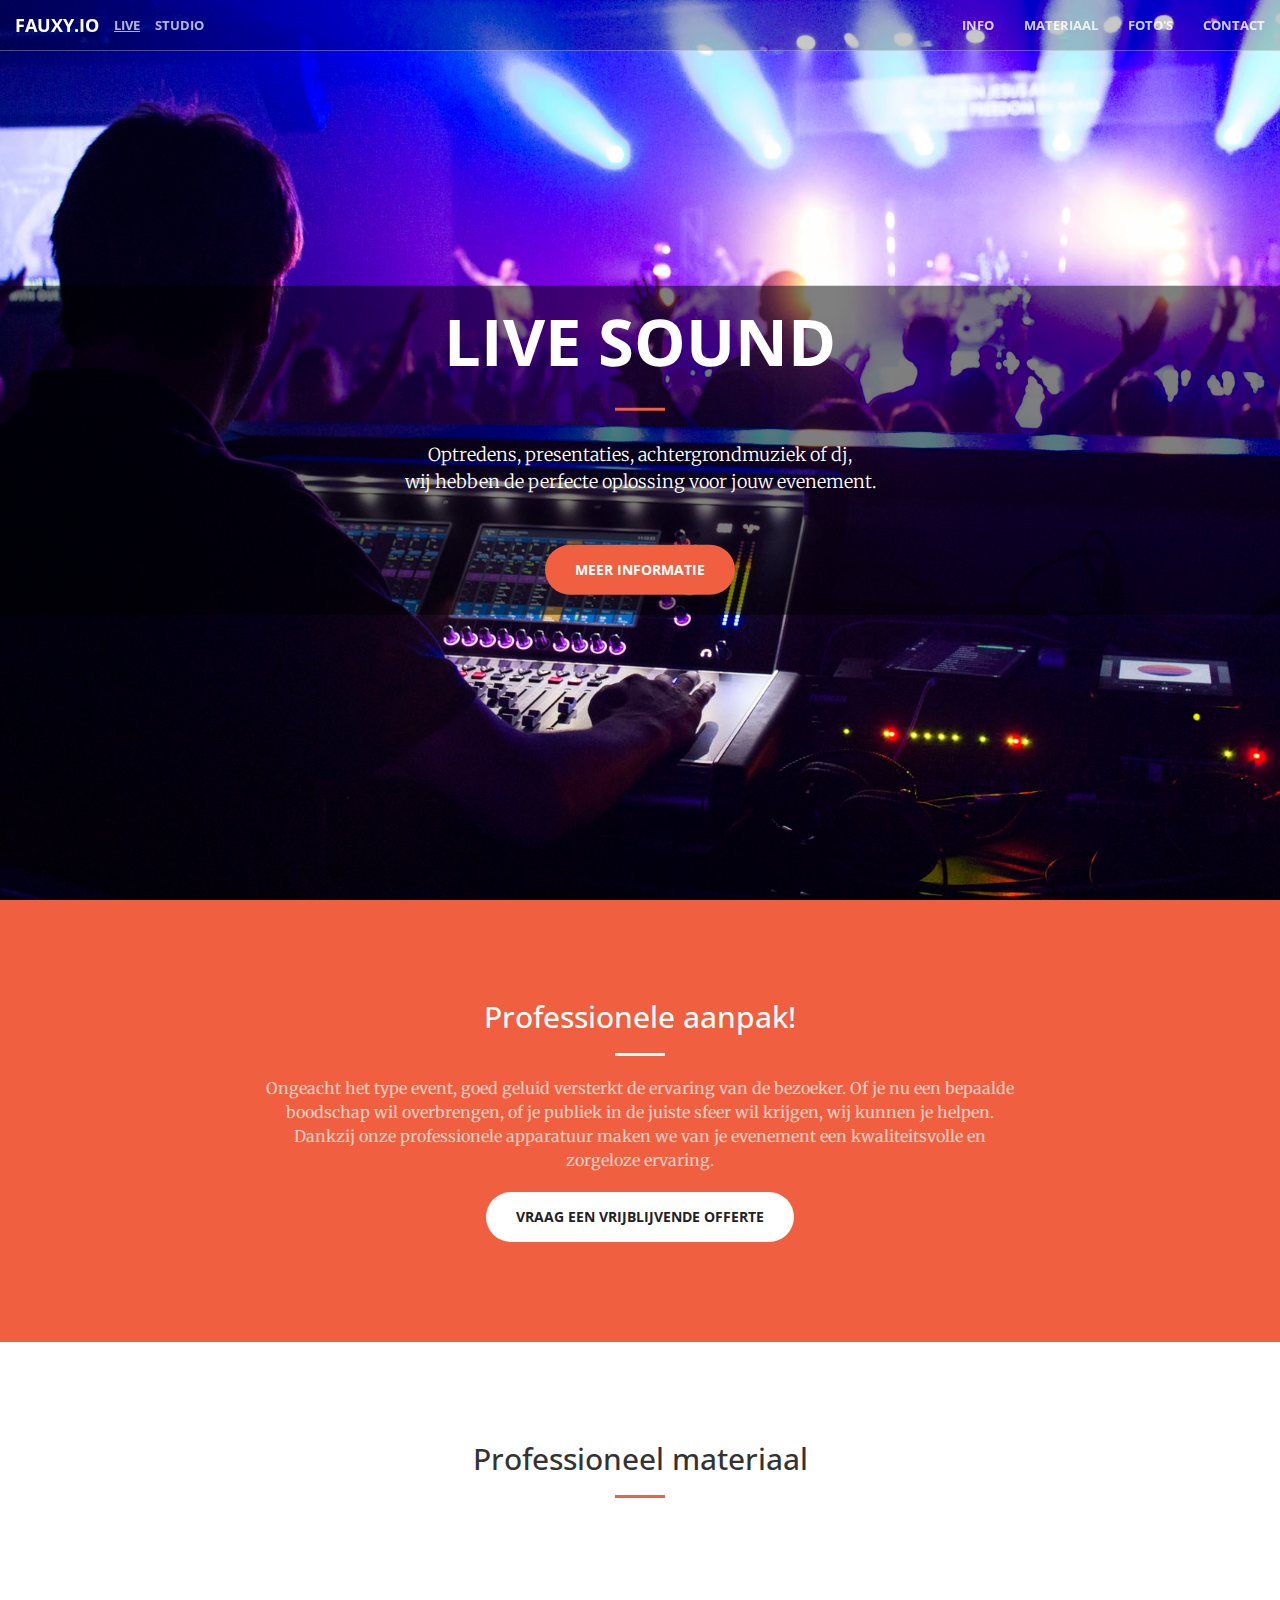
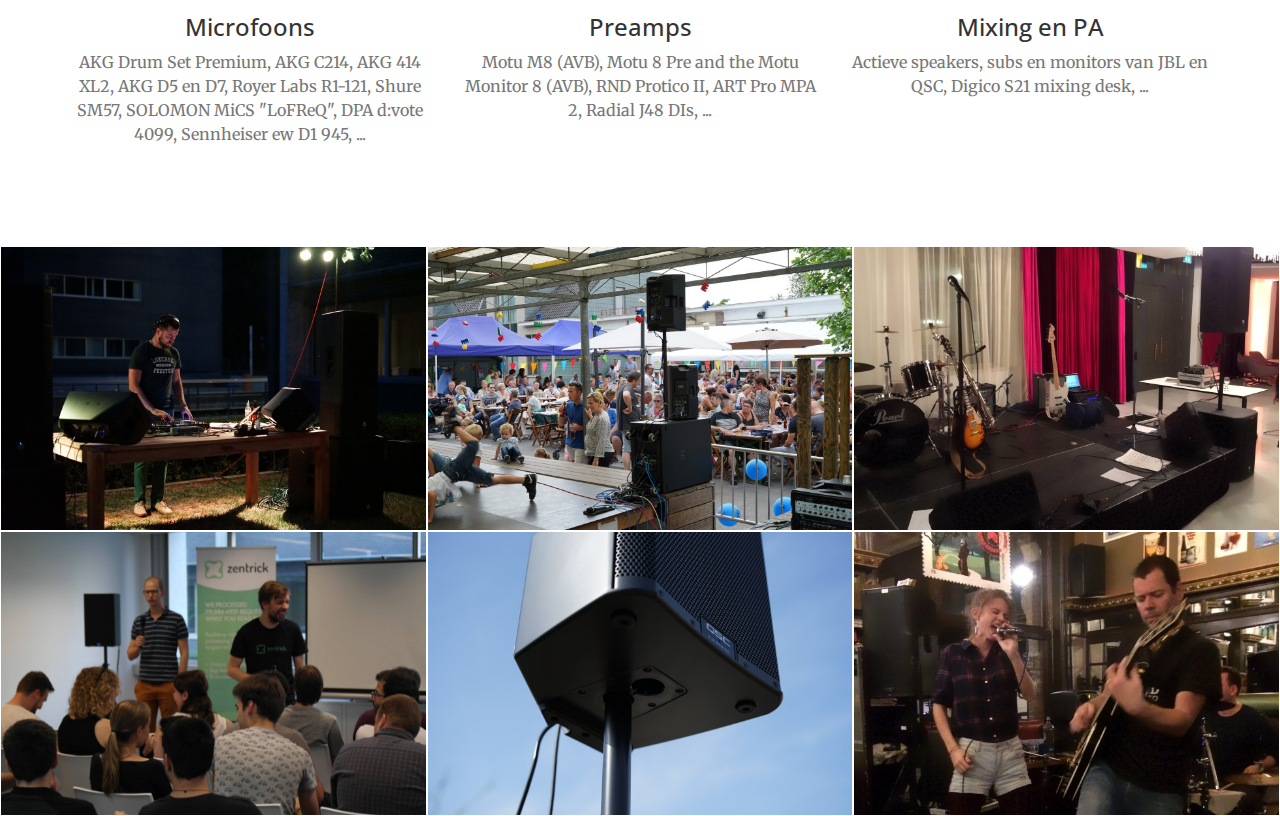
<file: livesound.html>
<!DOCTYPE html>
<html lang="nl">
<head>
    <meta charset="utf-8">
    <meta http-equiv="X-UA-Compatible" content="IE=edge">
    <meta name="viewport" content="width=device-width, initial-scale=1">
    <meta name="description" content="Optredens, presentaties, achtergrondmuziek of dj, wij hebben de perfecte oplossing voor jouw evenement.">
    <meta name="author" content="Pieter Delbeke">
    <title>Fauxy.io - Live Sound</title>

    <meta name="distribution" content="global">
    <meta name="language" content="dutch">
    <meta http-equiv="language" content="NL">
    <meta property="og:locale" content="nl_BE">
    <meta property="og:type" content="website">
    <meta property="og:title" content="Fauxy.io - Live Sound">
    <meta property="og:description" content="Optredens, presentaties, achtergrondmuziek of dj, wij hebben de perfecte oplossing voor jouw evenement.">
    <meta property="og:url" content="https://www.fauxy.io">
    <meta property="og:site_name" content="Fauxy.io">
    <meta property="og:image" content="https://www.fauxy.io/img/portfolio/5.jpg">
    <meta name="twitter:creator" content="@delbekepieter">
    <meta name="twitter:card" content="summary_large_image">
    <meta name="twitter:title" content="Fauxy.io - Live Sound">
    <meta name="twitter:description" content="Optredens, presentaties, achtergrondmuziek of dj, wij hebben de perfecte oplossing voor jouw evenement.">
    <meta name="twitter:site" content="@delbekepieter">
    <meta name="twitter:domain" content="Fauxy.io">
    <meta name="twitter:image:src" content="https://www.fauxy.io/img/portfolio/5.jpg">

    <!-- Bootstrap Core CSS -->
    <link rel="stylesheet" href="css/bootstrap.min.css" type="text/css">
    <link rel="canonical" href="https://www.fauxy.io" />

    <!-- Custom Fonts -->
    <link href='https://fonts.googleapis.com/css?family=Open+Sans:300italic,400italic,600italic,700italic,800italic,400,300,600,700,800' rel='stylesheet' type='text/css'>
    <link href='https://fonts.googleapis.com/css?family=Merriweather:400,300,300italic,400italic,700,700italic,900,900italic' rel='stylesheet' type='text/css'>
    <link rel="stylesheet" href="font-awesome/css/font-awesome.min.css" type="text/css">

    <!-- Plugin CSS -->
    <link rel="stylesheet" href="css/animate.min.css" type="text/css">

    <!-- Custom CSS -->
    <link rel="stylesheet" href="css/creative.css" type="text/css">

    <!-- HTML5 Shim and Respond.js IE8 support of HTML5 elements and media queries -->
    <!-- WARNING: Respond.js doesn't work if you view the page via file:// -->
    <!--[if lt IE 9]>
        <script src="https://oss.maxcdn.com/libs/html5shiv/3.7.0/html5shiv.js"></script>
        <script src="https://oss.maxcdn.com/libs/respond.js/1.4.2/respond.min.js"></script>
    <![endif]-->
</head>

<body id="page-top">
    <style>
        .portfolio-box .portfolio-box-caption .portfolio-box-caption-content .project-name {
            font-size: 14px;
        }
    </style>
    <nav id="mainNav" class="navbar navbar-default navbar-fixed-top">
        <div class="container-fluid">
            <!-- Brand and toggle get grouped for better mobile display -->
            <div class="navbar-header">
                <button type="button" class="navbar-toggle collapsed" data-toggle="collapse" data-target="#bs-example-navbar-collapse-1">
                    <span class="sr-only">Toggle navigation</span>
                    <span class="icon-bar"></span>
                    <span class="icon-bar"></span>
                    <span class="icon-bar"></span>
                </button>
                <a class="navbar-brand page-scroll" href="/">Fauxy.io</a>
                <a class="navbar-brand page-scroll subbrand" href="/livesound.html" style="text-decoration: underline;">Live</a>
                <a class="navbar-brand page-scroll subbrand" href="/recording.html">Studio</a>
            </div>

            <!-- Collect the nav links, forms, and other content for toggling -->
            <div class="collapse navbar-collapse" id="bs-example-navbar-collapse-1">
                <ul class="nav navbar-nav navbar-right">
                    <li>
                        <a class="page-scroll" href="#about">Info</a>
                    </li>
                    <li>
                        <a class="page-scroll" href="#gear">Materiaal</a>
                    </li>
                    <li>
                        <a class="page-scroll" href="#portfolio">Foto's</a>
                    </li>
                    <li>
                        <a class="page-scroll" href="contact.html">Contact</a>
                    </li>
                </ul>
            </div>
            <!-- /.navbar-collapse -->
        </div>
        <!-- /.container-fluid -->
    </nav>

    <header style="background-image: url(../img/header-live.jpg);">
        <div class="header-content">
            <div class="header-content-inner">
                <h1>Live Sound</h1>
                <hr>
                <p>Optredens, presentaties, achtergrondmuziek of dj,<br /> wij hebben de perfecte oplossing voor jouw evenement.</p>
                <a href="#about" class="btn btn-primary btn-xl page-scroll">Meer informatie</a>
            </div>
        </div>
    </header>

    <section class="bg-primary" id="about">
        <div class="container">
            <div class="row">
                <div class="col-lg-8 col-lg-offset-2 text-center">
                    <h2 class="section-heading">Professionele aanpak!</h2>
                    <hr class="light">
                    <p class="text-faded">Ongeacht het type event, goed geluid versterkt de ervaring van de bezoeker. 
                        Of je nu een bepaalde boodschap wil overbrengen, of je publiek in de juiste sfeer wil krijgen, wij kunnen je helpen.
                        Dankzij onze professionele apparatuur maken we van je evenement een kwaliteitsvolle en zorgeloze ervaring.</p>
                    <a href="contact.html" class="btn btn-default btn-xl">Vraag een vrijblijvende offerte</a>
                </div>
            </div>
        </div>
    </section>

    <section id="gear">
        <div class="container">
            <div class="row">
                <div class="col-lg-12 text-center">
                    <h2 class="section-heading">Professioneel materiaal</h2>
                    <hr class="primary">
                </div>
            </div>
        </div>
        <div class="container">
            <div class="row">
                <div class="col-lg-4 col-md-6 text-center">
                    <div class="service-box">
                        <i class="fa fa-4x fa-microphone wow bounceIn text-primary"></i>
                        <h3>Microfoons</h3>
                        <p class="text-muted">
                          AKG Drum Set Premium, AKG C214, AKG 414 XL2, AKG D5 en D7,
                          Royer Labs R1-121, Shure SM57, SOLOMON MiCS "LoFReQ",
                          DPA d:vote 4099, Sennheiser ew D1 945, ...
                          </p>
                    </div>
                </div>
                <div class="col-lg-4 col-md-6 text-center">
                    <div class="service-box">
                        <i class="fa fa-4x fa-tachometer wow bounceIn text-primary" data-wow-delay=".1s"></i>
                        <h3>Preamps</h3>
                        <p class="text-muted">Motu M8 (AVB), Motu 8 Pre and the Motu Monitor 8 (AVB),
                          RND Protico II, ART Pro MPA 2, Radial J48 DIs, ...</p>
                    </div>
                </div>
                <div class="col-lg-4 col-md-6 text-center">
                    <div class="service-box">
                        <i class="fa fa-4x fa-volume-up wow bounceIn text-primary" data-wow-delay=".2s"></i>
                        <h3>Mixing en PA</h3>
                        <p class="text-muted">Actieve speakers, subs en monitors van JBL en QSC, Digico S21 mixing desk, ...</p>
                    </div>
                </div>
            </div>
        </div>
    </section>

    <section class="no-padding" id="portfolio">
        <div class="container-fluid">
            <div class="row no-gutter">
                <div class="col-lg-4 col-sm-6">
                    <a href="#" class="portfolio-box" onclick="return false;">
                        <img src="img/live/1.jpg" class="img-responsive" alt="">
                        <div class="portfolio-box-caption">
                            <div class="portfolio-box-caption-content">
                                <div class="project-category text-faded">
                                    Feest met dj
                                </div>
                                <div class="project-name">
                                    Subs, tops en monitors voor dj.
                                </div>
                            </div>
                        </div>
                    </a>
                </div>
                <div class="col-lg-4 col-sm-6">
                    <a href="#" class="portfolio-box" onclick="return false;">
                        <img src="img/live/2.jpg" class="img-responsive" alt="">
                        <div class="portfolio-box-caption">
                            <div class="portfolio-box-caption-content">
                                <div class="project-category text-faded">
                                    Publiek evenement
                                </div>
                                <div class="project-name">
                                    Subs, tops, front fills, microfoons en FOH mixing.
                                </div>
                            </div>
                        </div>
                    </a>
                </div>
                <div class="col-lg-4 col-sm-6">
                    <a href="#" class="portfolio-box" onclick="return false;">
                        <img src="img/live/3.jpg" class="img-responsive" alt="">
                        <div class="portfolio-box-caption">
                            <div class="portfolio-box-caption-content">
                                <div class="project-category text-faded">
                                    Live optredens
                                </div>
                                <div class="project-name">
                                    Subs, tops, microfoons, DI's, FOH mixing en monitors.
                                </div>
                            </div>
                        </div>
                    </a>
                </div>
                <div class="col-lg-4 col-sm-6">
                    <a href="#" class="portfolio-box" onclick="return false;">
                        <img src="img/live/4.jpg" class="img-responsive" alt="">
                        <div class="portfolio-box-caption">
                            <div class="portfolio-box-caption-content">
                                <div class="project-category text-faded">
                                    Zakelijk Evenement
                                </div>
                                <div class="project-name">
                                    Tops, draadloze microfoons en mixer.
                                </div>
                            </div>
                        </div>
                    </a>
                </div>
                <div class="col-lg-4 col-sm-6">
                    <a href="#" class="portfolio-box" onclick="return false;">
                        <img src="img/live/5.jpg" class="img-responsive" alt="">
                        <div class="portfolio-box-caption">
                            <div class="portfolio-box-caption-content">
                                <div class="project-category text-faded">
                                    Outdoor Event
                                </div>
                                <div class="project-name">
                                    Tops, subs, rain covers en mixer.
                                </div>
                            </div>
                        </div>
                    </a>
                </div>
                <div class="col-lg-4 col-sm-6">
                    <a href="#" class="portfolio-box" onclick="return false;">
                        <img src="img/live/6.jpg" class="img-responsive" alt="">
                        <div class="portfolio-box-caption">
                            <div class="portfolio-box-caption-content">
                                <div class="project-category text-faded">
                                    Klein optreden
                                </div>
                                <div class="project-name">
                                    Tops, microfoons en mixing.
                                </div>
                            </div>
                        </div>
                    </a>
                </div>
            </div>
        </div>
    </section>

    <!-- jQuery -->
    <script src="js/jquery.js"></script>

    <!-- Bootstrap Core JavaScript -->
    <script src="js/bootstrap.min.js"></script>

    <!-- Plugin JavaScript -->
    <script src="js/jquery.easing.min.js"></script>
    <script src="js/jquery.fittext.js"></script>
    <script src="js/wow.min.js"></script>

    <!-- Custom Theme JavaScript -->
    <script src="js/creative.js"></script>

    <!-- Google Analytics -->
    <script>
      (function(i,s,o,g,r,a,m){i['GoogleAnalyticsObject']=r;i[r]=i[r]||function(){
      (i[r].q=i[r].q||[]).push(arguments)},i[r].l=1*new Date();a=s.createElement(o),
      m=s.getElementsByTagName(o)[0];a.async=1;a.src=g;m.parentNode.insertBefore(a,m)
      })(window,document,'script','//www.google-analytics.com/analytics.js','ga');

      ga('create', 'UA-74346680-1', 'auto');
      ga('send', 'pageview');
    </script>

</body>

</html>
</file>
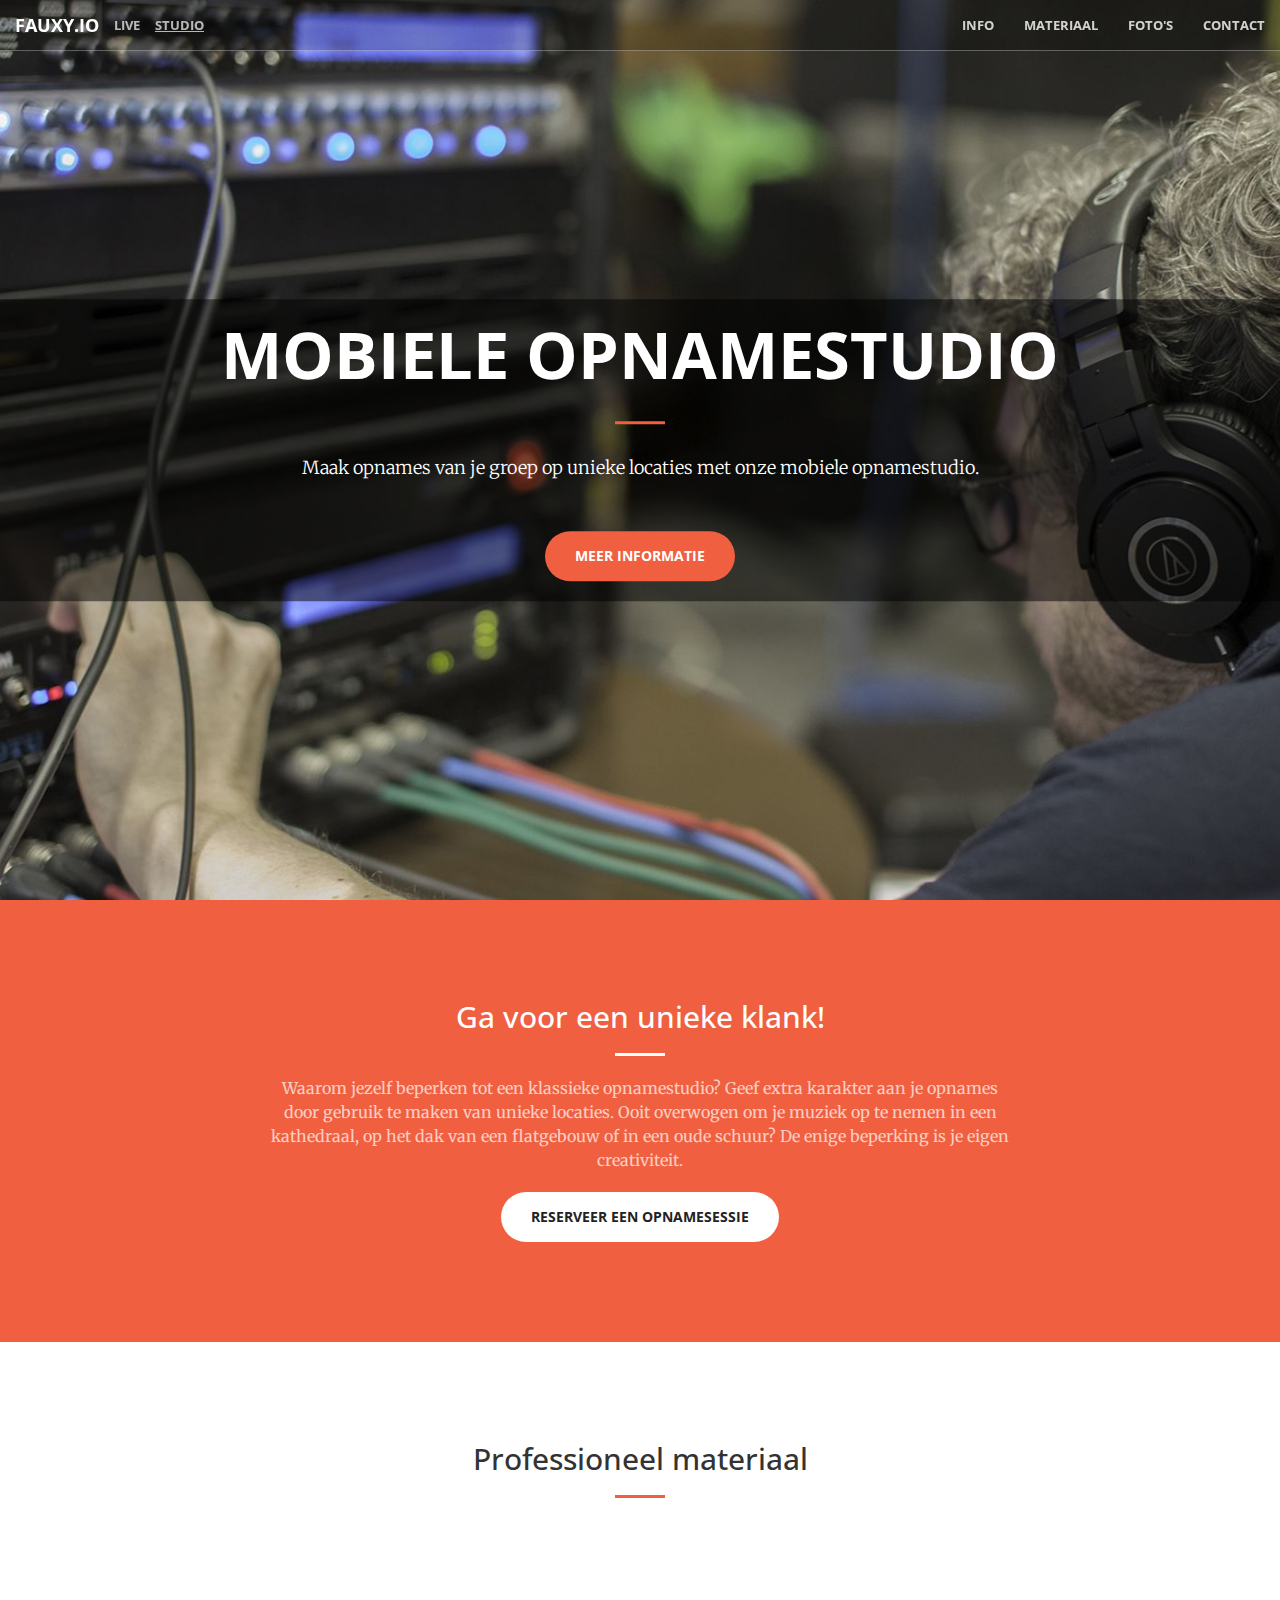
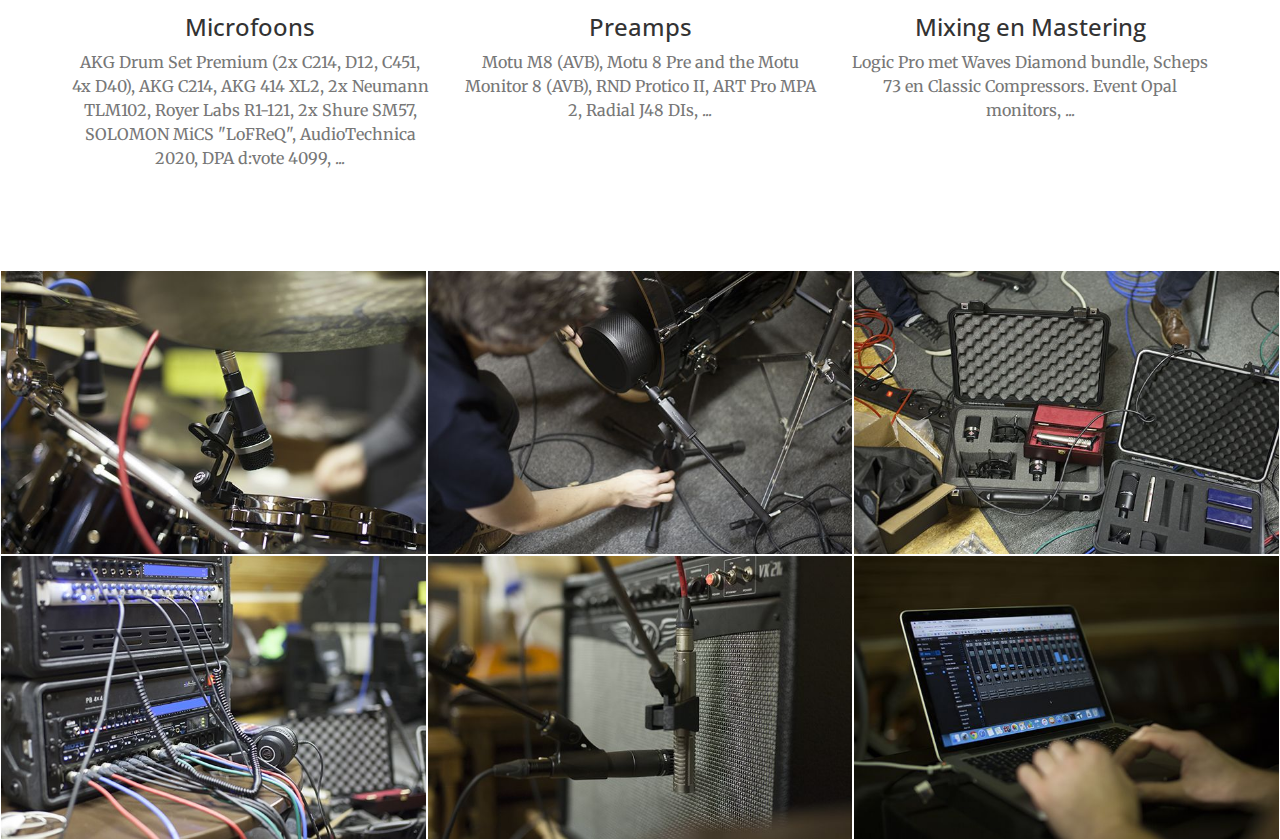
<file: recording.html>
<!DOCTYPE html>
<html lang="nl">
<head>
    <meta charset="utf-8">
    <meta http-equiv="X-UA-Compatible" content="IE=edge">
    <meta name="viewport" content="width=device-width, initial-scale=1">
    <meta name="description" content="Maak opnames van je groep op unieke locaties met onze mobiele opnamestudio.">
    <meta name="author" content="Pieter Delbeke">
    <title>Fauxy.io - Mobiele opnamestudio</title>

    <meta name="distribution" content="global">
    <meta name="language" content="dutch">
    <meta http-equiv="language" content="NL">
    <meta property="og:locale" content="nl_BE">
    <meta property="og:type" content="website">
    <meta property="og:title" content="Fauxy.io - Mobiele opnamestudio">
    <meta property="og:description" content="Maak opnames van je groep op unieke locaties met onze mobiele opnamestudio.">
    <meta property="og:url" content="https://www.fauxy.io">
    <meta property="og:site_name" content="Fauxy.io">
    <meta property="og:image" content="https://www.fauxy.io/img/portfolio/4.jpg">
    <meta name="twitter:creator" content="@delbekepieter">
    <meta name="twitter:card" content="summary_large_image">
    <meta name="twitter:title" content="Fauxy.io - Mobiele opnamestudio">
    <meta name="twitter:description" content="Maak opnames van je groep op unieke locaties met onze mobiele opnamestudio.">
    <meta name="twitter:site" content="@delbekepieter">
    <meta name="twitter:domain" content="Fauxy.io">
    <meta name="twitter:image:src" content="https://www.fauxy.io/img/portfolio/4.jpg">

    <!-- Bootstrap Core CSS -->
    <link rel="stylesheet" href="css/bootstrap.min.css" type="text/css">
    <link rel="canonical" href="https://www.fauxy.io" />

    <!-- Custom Fonts -->
    <link href='https://fonts.googleapis.com/css?family=Open+Sans:300italic,400italic,600italic,700italic,800italic,400,300,600,700,800' rel='stylesheet' type='text/css'>
    <link href='https://fonts.googleapis.com/css?family=Merriweather:400,300,300italic,400italic,700,700italic,900,900italic' rel='stylesheet' type='text/css'>
    <link rel="stylesheet" href="font-awesome/css/font-awesome.min.css" type="text/css">

    <!-- Plugin CSS -->
    <link rel="stylesheet" href="css/animate.min.css" type="text/css">

    <!-- Custom CSS -->
    <link rel="stylesheet" href="css/creative.css" type="text/css">

    <!-- HTML5 Shim and Respond.js IE8 support of HTML5 elements and media queries -->
    <!-- WARNING: Respond.js doesn't work if you view the page via file:// -->
    <!--[if lt IE 9]>
        <script src="https://oss.maxcdn.com/libs/html5shiv/3.7.0/html5shiv.js"></script>
        <script src="https://oss.maxcdn.com/libs/respond.js/1.4.2/respond.min.js"></script>
    <![endif]-->
</head>

<body id="page-top">
    <nav id="mainNav" class="navbar navbar-default navbar-fixed-top">
        <div class="container-fluid">
            <!-- Brand and toggle get grouped for better mobile display -->
            <div class="navbar-header">
                <button type="button" class="navbar-toggle collapsed" data-toggle="collapse" data-target="#bs-example-navbar-collapse-1">
                    <span class="sr-only">Toggle navigation</span>
                    <span class="icon-bar"></span>
                    <span class="icon-bar"></span>
                    <span class="icon-bar"></span>
                </button>
                <a class="navbar-brand page-scroll" href="/">Fauxy.io</a>
                <a class="navbar-brand page-scroll subbrand" href="/livesound.html">Live</a>
                <a class="navbar-brand page-scroll subbrand" href="/recording.html" style="text-decoration: underline;">Studio</a>
            </div>

            <!-- Collect the nav links, forms, and other content for toggling -->
            <div class="collapse navbar-collapse" id="bs-example-navbar-collapse-1">
                <ul class="nav navbar-nav navbar-right">
                    <li>
                        <a class="page-scroll" href="#about">Info</a>
                    </li>
                    <li>
                        <a class="page-scroll" href="#gear">Materiaal</a>
                    </li>
                    <li>
                        <a class="page-scroll" href="#portfolio">Foto's</a>
                    </li>
                    <li>
                        <a class="page-scroll" href="contact.html">Contact</a>
                    </li>
                </ul>
            </div>
            <!-- /.navbar-collapse -->
        </div>
        <!-- /.container-fluid -->
    </nav>

    <header style="background-image: url(../img/header.jpg);">
        <div class="header-content">
            <div class="header-content-inner">
                <h1>Mobiele opnamestudio</h1>
                <hr>
                <p>Maak opnames van je groep op unieke locaties met onze mobiele opnamestudio.</p>
                <a href="#about" class="btn btn-primary btn-xl page-scroll">Meer informatie</a>
            </div>
        </div>
    </header>

    <section class="bg-primary" id="about">
        <div class="container">
            <div class="row">
                <div class="col-lg-8 col-lg-offset-2 text-center">
                    <h2 class="section-heading">Ga voor een unieke klank!</h2>
                    <hr class="light">
                    <p class="text-faded">Waarom jezelf beperken tot een klassieke opnamestudio? Geef extra karakter aan je opnames door gebruik te maken van unieke locaties.
                      Ooit overwogen om je muziek op te nemen in een kathedraal, op het dak van een flatgebouw of in een oude schuur? De enige beperking is je eigen creativiteit.</p>
                    <a href="contact.html" class="btn btn-default btn-xl">Reserveer een opnamesessie</a>
                </div>
            </div>
        </div>
    </section>

    <section id="gear">
        <div class="container">
            <div class="row">
                <div class="col-lg-12 text-center">
                    <h2 class="section-heading">Professioneel materiaal</h2>
                    <hr class="primary">
                </div>
            </div>
        </div>
        <div class="container">
            <div class="row">
                <div class="col-lg-4 col-md-6 text-center">
                    <div class="service-box">
                        <i class="fa fa-4x fa-microphone wow bounceIn text-primary"></i>
                        <h3>Microfoons</h3>
                        <p class="text-muted">
                          AKG Drum Set Premium (2x C214, D12, C451, 4x D40), AKG C214, AKG 414 XL2,
                          2x Neumann TLM102, Royer Labs R1-121, 2x Shure SM57, SOLOMON MiCS "LoFReQ",
                          AudioTechnica 2020, DPA d:vote 4099, ...
                          </p>
                    </div>
                </div>
                <div class="col-lg-4 col-md-6 text-center">
                    <div class="service-box">
                        <i class="fa fa-4x fa-tachometer wow bounceIn text-primary" data-wow-delay=".1s"></i>
                        <h3>Preamps</h3>
                        <p class="text-muted">Motu M8 (AVB), Motu 8 Pre and the Motu Monitor 8 (AVB),
                          RND Protico II, ART Pro MPA 2, Radial J48 DIs, ...</p>
                    </div>
                </div>
                <div class="col-lg-4 col-md-6 text-center">
                    <div class="service-box">
                        <i class="fa fa-4x fa-volume-up wow bounceIn text-primary" data-wow-delay=".2s"></i>
                        <h3>Mixing en Mastering</h3>
                        <p class="text-muted">Logic Pro met Waves Diamond bundle, Scheps 73 en Classic Compressors.
                        Event Opal monitors, ...</p>
                    </div>
                </div>
            </div>
        </div>
    </section>

    <section class="no-padding" id="portfolio">
        <div class="container-fluid">
            <div class="row no-gutter">
                <div class="col-lg-4 col-sm-6">
                    <a href="#" class="portfolio-box" onclick="return false;">
                        <img src="img/portfolio/1.jpg" class="img-responsive" alt="">
                        <div class="portfolio-box-caption">
                            <div class="portfolio-box-caption-content">
                                <div class="project-category text-faded">
                                    Professionele apparatuur
                                </div>
                                <div class="project-name">
                                    We gebruiken enkel apparatuur die aan de hoogste standaarden voldoet.
                                </div>
                            </div>
                        </div>
                    </a>
                </div>
                <div class="col-lg-4 col-sm-6">
                    <a href="#" class="portfolio-box" onclick="return false;">
                        <img src="img/portfolio/2.jpg" class="img-responsive" alt="">
                        <div class="portfolio-box-caption">
                            <div class="portfolio-box-caption-content">
                                <div class="project-category text-faded">
                                    Een stap verder
                                </div>
                                <div class="project-name">
                                    We hebben enkele heel unieke microfoons, zoals de LoFReQ.
                                </div>
                            </div>
                        </div>
                    </a>
                </div>
                <div class="col-lg-4 col-sm-6">
                    <a href="#" class="portfolio-box" onclick="return false;">
                        <img src="img/portfolio/3.jpg" class="img-responsive" alt="">
                        <div class="portfolio-box-caption">
                            <div class="portfolio-box-caption-content">
                                <div class="project-category text-faded">
                                    Alles mobiel
                                </div>
                                <div class="project-name">
                                    Al onze apparatuur zit in robuuste flightcases.
                                </div>
                            </div>
                        </div>
                    </a>
                </div>
                <div class="col-lg-4 col-sm-6">
                    <a href="#" class="portfolio-box" onclick="return false;">
                        <img src="img/portfolio/4.jpg" class="img-responsive" alt="">
                        <div class="portfolio-box-caption">
                            <div class="portfolio-box-caption-content">
                                <div class="project-category text-faded">
                                    Geen beperkingen
                                </div>
                                <div class="project-name">
                                    Ongeacht de grootte van je band, wij hebben de oplossing.
                                </div>
                            </div>
                        </div>
                    </a>
                </div>
                <div class="col-lg-4 col-sm-6">
                    <a href="#" class="portfolio-box" onclick="return false;">
                        <img src="img/portfolio/5.jpg" class="img-responsive" alt="">
                        <div class="portfolio-box-caption">
                            <div class="portfolio-box-caption-content">
                                <div class="project-category text-faded">
                                    Het is de klank die telt
                                </div>
                                <div class="project-name">
                                    We hebben de juiste microfoon voor de juiste job.
                                </div>
                            </div>
                        </div>
                    </a>
                </div>
                <div class="col-lg-4 col-sm-6">
                    <a href="#" class="portfolio-box" onclick="return false;">
                        <img src="img/portfolio/6.jpg" class="img-responsive" alt="">
                        <div class="portfolio-box-caption">
                            <div class="portfolio-box-caption-content">
                                <div class="project-category text-faded">
                                    Multi-Track Opnames
                                </div>
                                <div class="project-name">
                                    Elke microfoon wordt afzonderlijk opgenomen, zodat we nadien maximale vrijheid hebben tijdens het afmixen.
                                </div>
                            </div>
                        </div>
                    </a>
                </div>
            </div>
        </div>
    </section>

    <!-- jQuery -->
    <script src="js/jquery.js"></script>

    <!-- Bootstrap Core JavaScript -->
    <script src="js/bootstrap.min.js"></script>

    <!-- Plugin JavaScript -->
    <script src="js/jquery.easing.min.js"></script>
    <script src="js/jquery.fittext.js"></script>
    <script src="js/wow.min.js"></script>

    <!-- Custom Theme JavaScript -->
    <script src="js/creative.js"></script>

    <!-- Google Analytics -->
    <script>
      (function(i,s,o,g,r,a,m){i['GoogleAnalyticsObject']=r;i[r]=i[r]||function(){
      (i[r].q=i[r].q||[]).push(arguments)},i[r].l=1*new Date();a=s.createElement(o),
      m=s.getElementsByTagName(o)[0];a.async=1;a.src=g;m.parentNode.insertBefore(a,m)
      })(window,document,'script','//www.google-analytics.com/analytics.js','ga');

      ga('create', 'UA-74346680-1', 'auto');
      ga('send', 'pageview');
    </script>

</body>

</html>
</file>
<file: css/creative.css>
/*!
 * Start Bootstrap - Creative Bootstrap Theme (http://startbootstrap.com)
 * Code licensed under the Apache License v2.0.
 * For details, see http://www.apache.org/licenses/LICENSE-2.0.
 */

html,
body {
    width: 100%;
    height: 100%;
}

body {
    font-family: Merriweather,'Helvetica Neue',Arial,sans-serif;
}

hr {
    max-width: 50px;
    border-color: #f05f40;
    border-width: 3px;
}

hr.light {
    border-color: #fff;
}

a {
    color: #f05f40;
    -webkit-transition: all .35s;
    -moz-transition: all .35s;
    transition: all .35s;
}

a:hover,
a:focus {
    color: #eb3812;
}

h1,
h2,
h3,
h4,
h5,
h6 {
    font-family: 'Open Sans','Helvetica Neue',Arial,sans-serif;
}

p {
    margin-bottom: 20px;
    font-size: 16px;
    line-height: 1.5;
}

.bg-primary {
    background-color: #f05f40;
}

.bg-dark {
    color: #fff;
    background-color: #222;
}

.text-faded {
    color: rgba(255,255,255,.7);
}

section {
    padding: 100px 0;
}

aside {
    padding: 50px 0;
}

.no-padding {
    padding: 0;
}

.navbar-default {
    border-color: rgba(34,34,34,.05);
    font-family: 'Open Sans','Helvetica Neue',Arial,sans-serif;
    background-color: #fff;
    -webkit-transition: all .35s;
    -moz-transition: all .35s;
    transition: all .35s;
}

.navbar-default .navbar-header .navbar-brand {
    text-transform: uppercase;
    font-family: 'Open Sans','Helvetica Neue',Arial,sans-serif;
    font-weight: 700;
    color: #f05f40;
}

.navbar-default .navbar-header .navbar-brand:hover,
.navbar-default .navbar-header .navbar-brand:focus {
    color: #eb3812;
}

.navbar-default .nav > li>a,
.navbar-default .nav>li>a:focus {
    text-transform: uppercase;
    font-size: 13px;
    font-weight: 700;
    color: #222;
}

.navbar-default .nav > li>a:hover,
.navbar-default .nav>li>a:focus:hover {
    color: #f05f40;
}

.navbar-default .nav > li.active>a,
.navbar-default .nav>li.active>a:focus {
    color: #f05f40!important;
    background-color: transparent;
}

.navbar-default .nav > li.active>a:hover,
.navbar-default .nav>li.active>a:focus:hover {
    background-color: transparent;
}

@media(min-width:768px) {
    .navbar-default {
        border-color: rgba(255,255,255,.3);
        background-color: #00000036;
    }

    .navbar-default .navbar-header .navbar-brand {
        color: rgba(255,255,255,.7);
    }

    .navbar-default .navbar-header .navbar-brand:hover,
    .navbar-default .navbar-header .navbar-brand:focus {
        color: #fff;
    }

    .navbar-default .nav > li>a,
    .navbar-default .nav>li>a:focus {
        color: rgba(255,255,255,.8);
    }

    .navbar-default .nav > li>a:hover,
    .navbar-default .nav>li>a:focus:hover {
        color: #fff;
    }

    .navbar-default.affix {
        border-color: rgba(34,34,34,.05);
        background-color: #fff;
    }

    .navbar-default.affix .navbar-header .navbar-brand {
        font-size: 14px;
        color: #f05f40;
    }

    .navbar-default.affix .navbar-header .navbar-brand:hover,
    .navbar-default.affix .navbar-header .navbar-brand:focus {
        color: #eb3812;
    }

    .navbar-default.affix .nav > li>a,
    .navbar-default.affix .nav>li>a:focus {
        color: #222;
    }

    .navbar-default.affix .nav > li>a:hover,
    .navbar-default.affix .nav>li>a:focus:hover {
        color: #f05f40;
    }
}

header {
    position: relative;
    width: 100%;
    min-height: auto;
    text-align: center;
    color: #fff;
    background-position: center;
    -webkit-background-size: cover;
    -moz-background-size: cover;
    background-size: cover;
    -o-background-size: cover;
}

header .header-content {
    position: relative;
    width: 100%;
    padding: 100px 15px;
    text-align: center;
}

header .header-content .header-content-inner h1 {
    margin-top: 0;
    margin-bottom: 0;
    text-transform: uppercase;
    font-weight: 700;
}

header .header-content .header-content-inner hr {
    margin: 30px auto;
}

header .header-content .header-content-inner p {
    margin-bottom: 50px;
    font-size: 16px;
    font-weight: 300;
    color: rgba(255,255,255,.7);
}

@media(min-width:768px) {
    header {
        min-height: 100%;
    }

    header .header-content {
        position: absolute;
        top: 50%;
        padding: 0 50px;
        -webkit-transform: translateY(-50%);
        -ms-transform: translateY(-50%);
        transform: translateY(-50%);
    }

    header .header-content .header-content-inner {
        margin-right: auto;
        margin-left: auto;
        max-width: 1000px;
    }

    header .header-content .header-content-inner p {
        margin-right: auto;
        margin-left: auto;
        max-width: 80%;
        font-size: 18px;
    }
}

.section-heading {
    margin-top: 0;
}

.service-box {
    margin: 50px auto 0;
    max-width: 400px;
}

@media(min-width:992px) {
    .service-box {
        margin: 20px auto 0;
    }
}

.service-box p {
    margin-bottom: 0;
}

.portfolio-box {
    display: block;
    position: relative;
    margin: 0 auto;
    max-width: 650px;
}

.portfolio-box .portfolio-box-caption {
    display: block;
    position: absolute;
    bottom: 0;
    width: 100%;
    height: 100%;
    text-align: center;
    color: #fff;
    opacity: 0;
    background: rgba(240,95,64,.9);
    -webkit-transition: all .35s;
    -moz-transition: all .35s;
    transition: all .35s;
}

.portfolio-box .portfolio-box-caption .portfolio-box-caption-content {
    position: absolute;
    top: 50%;
    width: 100%;
    text-align: center;
    transform: translateY(-50%);
}

.portfolio-box .portfolio-box-caption .portfolio-box-caption-content .project-category,
.portfolio-box .portfolio-box-caption .portfolio-box-caption-content .project-name {
    padding: 0 15px;
    font-family: 'Open Sans','Helvetica Neue',Arial,sans-serif;
}

.portfolio-box .portfolio-box-caption .portfolio-box-caption-content .project-category {
    text-transform: uppercase;
    font-size: 14px;
    font-weight: 600;
}

.portfolio-box .portfolio-box-caption .portfolio-box-caption-content .project-name {
    font-size: 18px;
}

.portfolio-box:hover .portfolio-box-caption {
    opacity: 1;
}

@media(min-width:768px) {
    .portfolio-box .portfolio-box-caption .portfolio-box-caption-content .project-category {
        font-size: 16px;
    }

    .portfolio-box .portfolio-box-caption .portfolio-box-caption-content .project-name {
        font-size: 22px;
    }
}

.call-to-action h2 {
    margin: 0 auto 20px;
}

.text-primary {
    color: #f05f40;
}

.no-gutter > [class*=col-] {
    padding-right: 0;
    padding-left: 0;
}

.btn-default {
    border-color: #fff;
    color: #222;
    background-color: #fff;
    -webkit-transition: all .35s;
    -moz-transition: all .35s;
    transition: all .35s;
}

.btn-default:hover,
.btn-default:focus,
.btn-default.focus,
.btn-default:active,
.btn-default.active,
.open > .dropdown-toggle.btn-default {
    border-color: #ededed;
    color: #222;
    background-color: #f2f2f2;
}

.btn-default:active,
.btn-default.active,
.open > .dropdown-toggle.btn-default {
    background-image: none;
}

.btn-default.disabled,
.btn-default[disabled],
fieldset[disabled] .btn-default,
.btn-default.disabled:hover,
.btn-default[disabled]:hover,
fieldset[disabled] .btn-default:hover,
.btn-default.disabled:focus,
.btn-default[disabled]:focus,
fieldset[disabled] .btn-default:focus,
.btn-default.disabled.focus,
.btn-default[disabled].focus,
fieldset[disabled] .btn-default.focus,
.btn-default.disabled:active,
.btn-default[disabled]:active,
fieldset[disabled] .btn-default:active,
.btn-default.disabled.active,
.btn-default[disabled].active,
fieldset[disabled] .btn-default.active {
    border-color: #fff;
    background-color: #fff;
}

.btn-default .badge {
    color: #fff;
    background-color: #222;
}

.btn-primary {
    border-color: #f05f40;
    color: #fff;
    background-color: #f05f40;
    -webkit-transition: all .35s;
    -moz-transition: all .35s;
    transition: all .35s;
}

.btn-primary:hover,
.btn-primary:focus,
.btn-primary.focus,
.btn-primary:active,
.btn-primary.active,
.open > .dropdown-toggle.btn-primary {
    border-color: #ed431f;
    color: #fff;
    background-color: #ee4b28;
}

.btn-primary:active,
.btn-primary.active,
.open > .dropdown-toggle.btn-primary {
    background-image: none;
}

.btn-primary.disabled,
.btn-primary[disabled],
fieldset[disabled] .btn-primary,
.btn-primary.disabled:hover,
.btn-primary[disabled]:hover,
fieldset[disabled] .btn-primary:hover,
.btn-primary.disabled:focus,
.btn-primary[disabled]:focus,
fieldset[disabled] .btn-primary:focus,
.btn-primary.disabled.focus,
.btn-primary[disabled].focus,
fieldset[disabled] .btn-primary.focus,
.btn-primary.disabled:active,
.btn-primary[disabled]:active,
fieldset[disabled] .btn-primary:active,
.btn-primary.disabled.active,
.btn-primary[disabled].active,
fieldset[disabled] .btn-primary.active {
    border-color: #f05f40;
    background-color: #f05f40;
}

.btn-primary .badge {
    color: #f05f40;
    background-color: #fff;
}

.btn {
    border: 0;
    border-radius: 300px;
    text-transform: uppercase;
    font-family: 'Open Sans','Helvetica Neue',Arial,sans-serif;
    font-weight: 700;
}

.btn-xl {
    padding: 15px 30px;
}

::-moz-selection {
    text-shadow: none;
    color: #fff;
    background: #222;
}

::selection {
    text-shadow: none;
    color: #fff;
    background: #222;
}

img::selection {
    color: #fff;
    background: 0 0;
}

img::-moz-selection {
    color: #fff;
    background: 0 0;
}

body {
    webkit-tap-highlight-color: #222;
}


header .header-content {
    background-color: rgba(0, 0, 0, 0.5);
}
header .header-content .header-content-inner {
    margin: 20px auto;   
}
header .header-content .header-content-inner > P {
    color: white;
}
#portfolio img {
    padding: 1px;
}

.subbrand {
    font-size: 13px;
}
</file>
